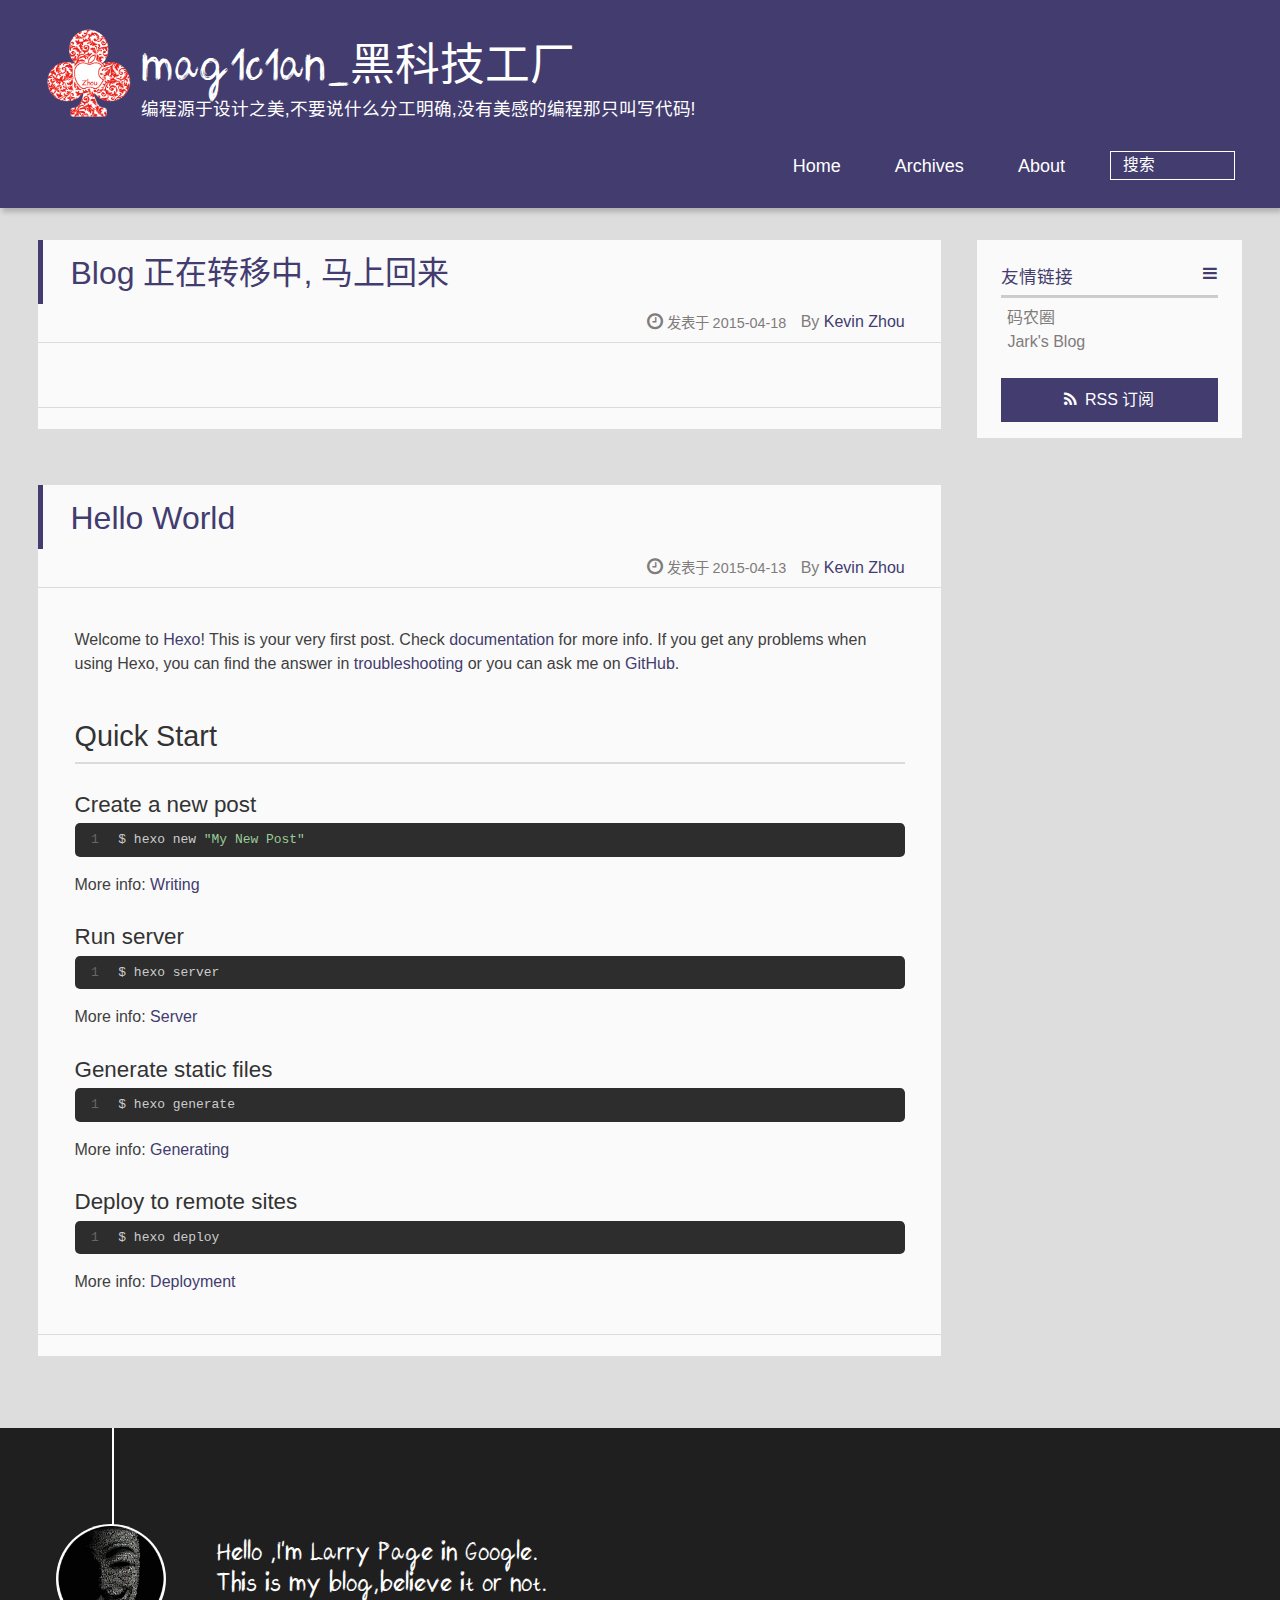
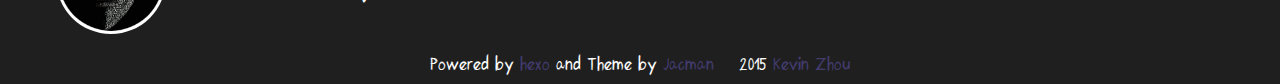
<file: index.html>
<!DOCTYPE HTML>
<html lang="zh-CN">
<head>
  <meta charset="UTF-8">
  
    <title>mag1c1an_黑科技工厂</title>
    <meta name="viewport" content="width=device-width, initial-scale=1,user-scalable=no">
    
    <meta name="author" content="Kevin Zhou">
    

    
    <meta name="description">
<meta property="og:type" content="website">
<meta property="og:title" content="mag1c1an_黑科技工厂">
<meta property="og:url" content="http://yoursite.com/index.html">
<meta property="og:site_name" content="mag1c1an_黑科技工厂">
<meta property="og:description">
<meta name="twitter:card" content="summary">
<meta name="twitter:title" content="mag1c1an_黑科技工厂">
<meta name="twitter:description">

    
    <link rel="alternative" href="/atom.xml" title="mag1c1an_黑科技工厂" type="application/atom+xml">
    
    
    <link rel="icon" href="/img/favicon.ico">
    
    
    <link rel="apple-touch-icon" href="/img/jacman.jpg">
    <link rel="apple-touch-icon-precomposed" href="/img/jacman.jpg">
    
    <link rel="stylesheet" href="/css/style.css" type="text/css">
</head>

  <body>
    <header>
      
<div>
		
			<div id="imglogo">
				<a href="/"><img src="/img/logo.png" alt="mag1c1an_黑科技工厂" title="mag1c1an_黑科技工厂"/></a>
			</div>
			
			<div id="textlogo">
				<h1 class="site-name"><a href="/" title="mag1c1an_黑科技工厂">mag1c1an_黑科技工厂</a></h1>
				<h2 class="blog-motto">编程源于设计之美,不要说什么分工明确,没有美感的编程那只叫写代码!</h2>
			</div>
			<div class="navbar"><a class="navbutton navmobile" href="#" title="菜单">
			</a></div>
			<nav class="animated">
				<ul>
					<ul>
					 
						<li><a href="/">Home</a></li>
					
						<li><a href="/archives">Archives</a></li>
					
						<li><a href="/about">About</a></li>
					
					<li>
 					
					<form class="search" action="//google.com/search" method="get" accept-charset="utf-8">
						<label>Search</label>
						<input type="search" id="search" name="q" autocomplete="off" maxlength="20" placeholder="搜索" />
						<input type="hidden" name="q" value="site:yoursite.com">
					</form>
					
					</li>
				</ul>
			</nav>			
</div>
    </header>
    <div id="container">
      <div id="main">

   
    
    <article class="post-expand post" itemprop="articleBody"> 
        <header class="article-info clearfix">
  <h1 itemprop="name">
    
      <a href="/2015/04/18/1th/" title="Blog 正在转移中, 马上回来" itemprop="url">Blog 正在转移中, 马上回来</a>
  </h1>
  <p class="article-author">By
       
		<a href="/about" title="Kevin Zhou" target="_blank" itemprop="author">Kevin Zhou</a>
		
  <p class="article-time">
    <time datetime="2015-04-18T11:56:06.000Z" itemprop="datePublished"> 发表于 2015-04-18</time>
    
  </p>
</header>
    <div class="article-content">
        
        
        
        
        <p class="article-more-link">
          
       </p>
    </div>
    <footer class="article-footer clearfix">
<div class="article-catetags">


</div>




<div class="comments-count">
	
</div>

</footer>


    </article>






   
    
    <article class="post-expand post" itemprop="articleBody"> 
        <header class="article-info clearfix">
  <h1 itemprop="name">
    
      <a href="/2015/04/13/hello-world/" title="Hello World" itemprop="url">Hello World</a>
  </h1>
  <p class="article-author">By
       
		<a href="/about" title="Kevin Zhou" target="_blank" itemprop="author">Kevin Zhou</a>
		
  <p class="article-time">
    <time datetime="2015-04-13T04:40:16.000Z" itemprop="datePublished"> 发表于 2015-04-13</time>
    
  </p>
</header>
    <div class="article-content">
        
        <p>Welcome to <a href="http://hexo.io/" target="_blank" rel="external">Hexo</a>! This is your very first post. Check <a href="http://hexo.io/docs/" target="_blank" rel="external">documentation</a> for more info. If you get any problems when using Hexo, you can find the answer in <a href="http://hexo.io/docs/troubleshooting.html" target="_blank" rel="external">troubleshooting</a> or you can ask me on <a href="https://github.com/hexojs/hexo/issues" target="_blank" rel="external">GitHub</a>.</p>
<h2 id="Quick_Start">Quick Start</h2><h3 id="Create_a_new_post">Create a new post</h3><figure class="highlight bash"><table><tr><td class="gutter"><pre><span class="line">1</span><br></pre></td><td class="code"><pre><span class="line">$ hexo new <span class="string">"My New Post"</span></span><br></pre></td></tr></table></figure>
<p>More info: <a href="http://hexo.io/docs/writing.html" target="_blank" rel="external">Writing</a></p>
<h3 id="Run_server">Run server</h3><figure class="highlight bash"><table><tr><td class="gutter"><pre><span class="line">1</span><br></pre></td><td class="code"><pre><span class="line">$ hexo server</span><br></pre></td></tr></table></figure>
<p>More info: <a href="http://hexo.io/docs/server.html" target="_blank" rel="external">Server</a></p>
<h3 id="Generate_static_files">Generate static files</h3><figure class="highlight bash"><table><tr><td class="gutter"><pre><span class="line">1</span><br></pre></td><td class="code"><pre><span class="line">$ hexo generate</span><br></pre></td></tr></table></figure>
<p>More info: <a href="http://hexo.io/docs/generating.html" target="_blank" rel="external">Generating</a></p>
<h3 id="Deploy_to_remote_sites">Deploy to remote sites</h3><figure class="highlight bash"><table><tr><td class="gutter"><pre><span class="line">1</span><br></pre></td><td class="code"><pre><span class="line">$ hexo deploy</span><br></pre></td></tr></table></figure>
<p>More info: <a href="http://hexo.io/docs/deployment.html" target="_blank" rel="external">Deployment</a></p>

        
        
        <p class="article-more-link">
          
       </p>
    </div>
    <footer class="article-footer clearfix">
<div class="article-catetags">


</div>




<div class="comments-count">
	
</div>

</footer>


    </article>







</div>
      <div class="openaside"><a class="navbutton" href="#" title="显示侧边栏"></a></div>

<div id="asidepart">
<div class="closeaside"><a class="closebutton" href="#" title="隐藏侧边栏"></a></div>
<aside class="clearfix">

  

  

  <div class="linkslist">
  <p class="asidetitle">友情链接</p>
    <ul>
        
          <li>
            
            	<a href="https://coderq.com" target="_blank" title="一个面向程序员交流分享的新一代社区">码农圈</a>
            
          </li>
        
          <li>
            
            	<a href="http://wuchong.me" target="_blank" title="Jark&#39;s Blog">Jark&#39;s Blog</a>
            
          </li>
        
    </ul>
</div>

  


  <div class="rsspart">
	<a href="/atom.xml" target="_blank" title="rss">RSS 订阅</a>
</div>

</aside>
</div>
    </div>
    <footer><div id="footer" >
	
	<div class="line">
		<span></span>
		<div class="author"></div>
	</div>
	
	
	<section class="info">
		<p> Hello ,I&#39;m Larry Page in Google. <br/>
			This is my blog,believe it or not.</p>
	</section>
	 
	<div class="social-font" class="clearfix">
		
		
		
		
		
		
		
		
		
		
	</div>
			
		

		<p class="copyright">
		Powered by <a href="http://hexo.io" target="_blank" title="hexo">hexo</a> and Theme by <a href="https://github.com/wuchong/jacman" target="_blank" title="Jacman">Jacman</a> © 2015 
		
		<a href="/about" target="_blank" title="Kevin Zhou">Kevin Zhou</a>
		
		
		</p>
</div>
</footer>
    <script src="/js/jquery-2.0.3.min.js"></script>
<script src="/js/jquery.imagesloaded.min.js"></script>
<script src="/js/gallery.js"></script>

<script type="text/javascript">
$(document).ready(function(){ 
  $('.navbar').click(function(){
    $('header nav').toggleClass('shownav');
  });
  var myWidth = 0;
  function getSize(){
    if( typeof( window.innerWidth ) == 'number' ) {
      myWidth = window.innerWidth;
    } else if( document.documentElement && document.documentElement.clientWidth) {
      myWidth = document.documentElement.clientWidth;
    };
  };
  var m = $('#main'),
      a = $('#asidepart'),
      c = $('.closeaside'),
      o = $('.openaside');
  c.click(function(){
    a.addClass('fadeOut').css('display', 'none');
    o.css('display', 'block').addClass('fadeIn');
    m.addClass('moveMain');
  });
  o.click(function(){
    o.css('display', 'none').removeClass('beforeFadeIn');
    a.css('display', 'block').removeClass('fadeOut').addClass('fadeIn');      
    m.removeClass('moveMain');
  });
  $(window).scroll(function(){
    o.css("top",Math.max(80,260-$(this).scrollTop()));
  });
  
  $(window).resize(function(){
    getSize(); 
    if (myWidth >= 1024) {
      $('header nav').removeClass('shownav');
    }else{
      m.removeClass('moveMain');
      a.css('display', 'block').removeClass('fadeOut');
      o.css('display', 'none');
        
    }
  });
});
</script>










<link rel="stylesheet" href="/fancybox/jquery.fancybox.css" media="screen" type="text/css">
<script src="/fancybox/jquery.fancybox.pack.js"></script>
<script type="text/javascript">
$(document).ready(function(){ 
  $('.article-content').each(function(i){
    $(this).find('img').each(function(){
      if ($(this).parent().hasClass('fancybox')) return;
      var alt = this.alt;
      if (alt) $(this).after('<span class="caption">' + alt + '</span>');
      $(this).wrap('<a href="' + this.src + '" title="' + alt + '" class="fancybox"></a>');
    });
    $(this).find('.fancybox').each(function(){
      $(this).attr('rel', 'article' + i);
    });
  });
  if($.fancybox){
    $('.fancybox').fancybox();
  }
}); 
</script>



<!-- Analytics Begin -->





<!-- Analytics End -->

<!-- Totop Begin -->

	<div id="totop">
	<a title="返回顶部"><img src="/img/scrollup.png"/></a>
	</div>
	<script src="/js/totop.js"></script>

<!-- Totop End -->

<!-- MathJax Begin -->
<!-- mathjax config similar to math.stackexchange -->


<!-- MathJax End -->

<!-- Tiny_search Begin -->

<!-- Tiny_search End -->

  </body>
 </html>
</file>
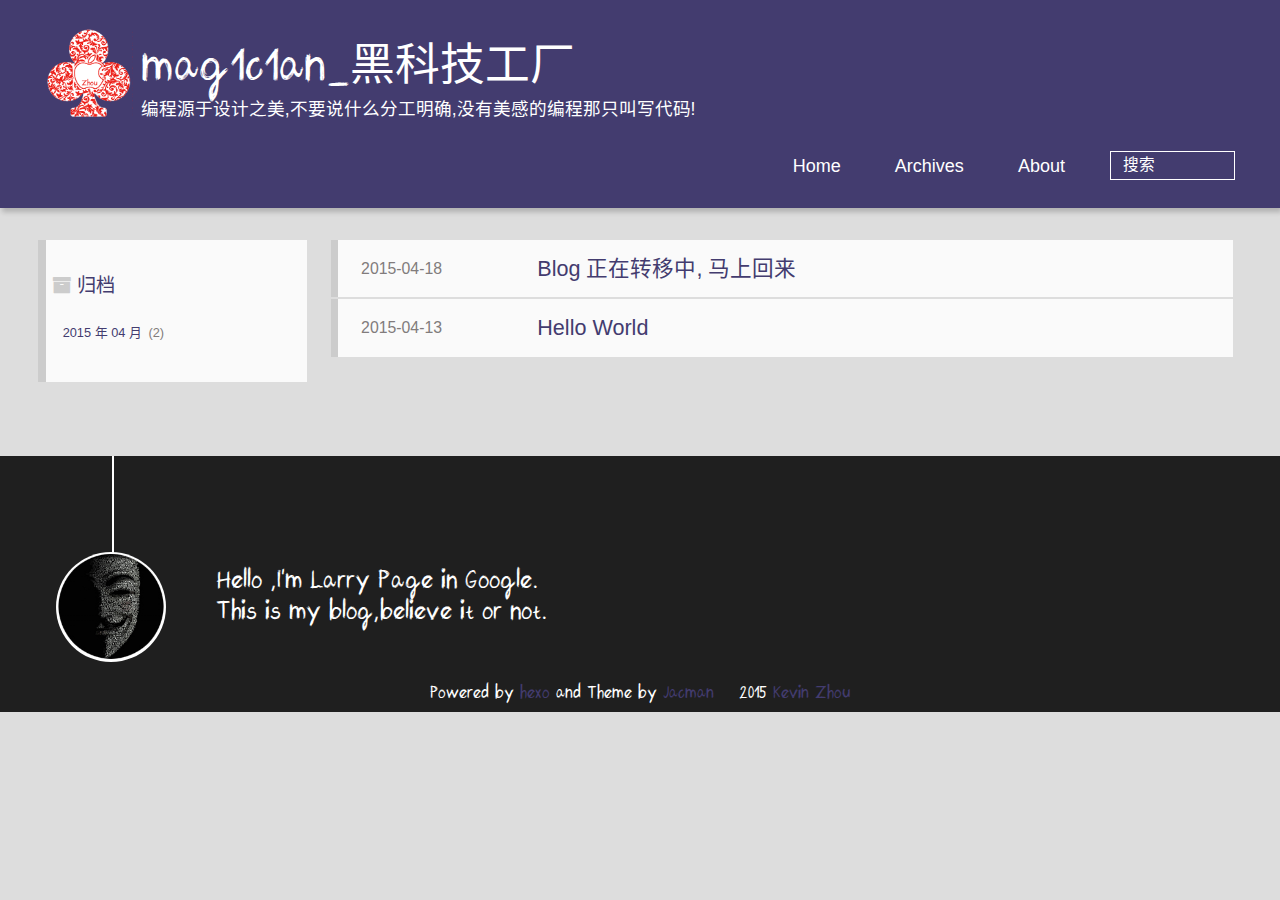
<file: archives/index.html>
<!DOCTYPE HTML>
<html lang="zh-CN">
<head>
  <meta charset="UTF-8">
  
    <title>归档 | mag1c1an_黑科技工厂</title>
    <meta name="viewport" content="width=device-width, initial-scale=1,user-scalable=no">
    
    <meta name="author" content="Kevin Zhou">
    

    
    <meta name="description">
<meta property="og:type" content="website">
<meta property="og:title" content="mag1c1an_黑科技工厂">
<meta property="og:url" content="http://yoursite.com/archives/index.html">
<meta property="og:site_name" content="mag1c1an_黑科技工厂">
<meta property="og:description">
<meta name="twitter:card" content="summary">
<meta name="twitter:title" content="mag1c1an_黑科技工厂">
<meta name="twitter:description">

    
    <link rel="alternative" href="/atom.xml" title="mag1c1an_黑科技工厂" type="application/atom+xml">
    
    
    <link rel="icon" href="/img/favicon.ico">
    
    
    <link rel="apple-touch-icon" href="/img/jacman.jpg">
    <link rel="apple-touch-icon-precomposed" href="/img/jacman.jpg">
    
    <link rel="stylesheet" href="/css/style.css" type="text/css">
</head>

    <body>
      <header>
        
<div>
		
			<div id="imglogo">
				<a href="/"><img src="/img/logo.png" alt="mag1c1an_黑科技工厂" title="mag1c1an_黑科技工厂"/></a>
			</div>
			
			<div id="textlogo">
				<h1 class="site-name"><a href="/" title="mag1c1an_黑科技工厂">mag1c1an_黑科技工厂</a></h1>
				<h2 class="blog-motto">编程源于设计之美,不要说什么分工明确,没有美感的编程那只叫写代码!</h2>
			</div>
			<div class="navbar"><a class="navbutton navmobile" href="#" title="菜单">
			</a></div>
			<nav class="animated">
				<ul>
					<ul>
					 
						<li><a href="/">Home</a></li>
					
						<li><a href="/archives">Archives</a></li>
					
						<li><a href="/about">About</a></li>
					
					<li>
 					
					<form class="search" action="//google.com/search" method="get" accept-charset="utf-8">
						<label>Search</label>
						<input type="search" id="search" name="q" autocomplete="off" maxlength="20" placeholder="搜索" />
						<input type="hidden" name="q" value="site:yoursite.com">
					</form>
					
					</li>
				</ul>
			</nav>			
</div>
      </header>
      <div id="container">
        

<div class="archive-title" >
  <h2 class="archive-icon">归档</h2>
  
  <div class="archiveslist archive-float clearfix">
   <ul class="archive-list"><li class="archive-list-item"><a class="archive-list-link" href="/archives/2015/04/">2015 年 04 月</a><span class="archive-list-count">2</span></li></ul>
 </div>
  
</div>
<div id="main" class="archive-part clearfix">
  <div id="archive-page">

  <section class="post" itemscope itemprop="blogPost">
  
    <a href="/2015/04/18/1th/" title="Blog 正在转移中, 马上回来" itemprop="url">
  

    <time datetime="2015-04-18T11:56:06.000Z" itemprop="datePublished">2015-04-18</time>


    <h1 itemprop="name">Blog 正在转移中, 马上回来</h1>

  </a>
</section>

  <section class="post" itemscope itemprop="blogPost">
  
    <a href="/2015/04/13/hello-world/" title="Hello World" itemprop="url">
  

    <time datetime="2015-04-13T04:40:16.000Z" itemprop="datePublished">2015-04-13</time>


    <h1 itemprop="name">Hello World</h1>

  </a>
</section>


  </div>
</div>

      </div>
      <footer><div id="footer" >
	
	<div class="line">
		<span></span>
		<div class="author"></div>
	</div>
	
	
	<section class="info">
		<p> Hello ,I&#39;m Larry Page in Google. <br/>
			This is my blog,believe it or not.</p>
	</section>
	 
	<div class="social-font" class="clearfix">
		
		
		
		
		
		
		
		
		
		
	</div>
			
		

		<p class="copyright">
		Powered by <a href="http://hexo.io" target="_blank" title="hexo">hexo</a> and Theme by <a href="https://github.com/wuchong/jacman" target="_blank" title="Jacman">Jacman</a> © 2015 
		
		<a href="/about" target="_blank" title="Kevin Zhou">Kevin Zhou</a>
		
		
		</p>
</div>
</footer>
      <script src="/js/jquery-2.0.3.min.js"></script>
<script src="/js/jquery.imagesloaded.min.js"></script>
<script src="/js/gallery.js"></script>

<script type="text/javascript">
$(document).ready(function(){ 
  $('.navbar').click(function(){
    $('header nav').toggleClass('shownav');
  });
  var myWidth = 0;
  function getSize(){
    if( typeof( window.innerWidth ) == 'number' ) {
      myWidth = window.innerWidth;
    } else if( document.documentElement && document.documentElement.clientWidth) {
      myWidth = document.documentElement.clientWidth;
    };
  };
  var m = $('#main'),
      a = $('#asidepart'),
      c = $('.closeaside'),
      o = $('.openaside');
  c.click(function(){
    a.addClass('fadeOut').css('display', 'none');
    o.css('display', 'block').addClass('fadeIn');
    m.addClass('moveMain');
  });
  o.click(function(){
    o.css('display', 'none').removeClass('beforeFadeIn');
    a.css('display', 'block').removeClass('fadeOut').addClass('fadeIn');      
    m.removeClass('moveMain');
  });
  $(window).scroll(function(){
    o.css("top",Math.max(80,260-$(this).scrollTop()));
  });
  
  $(window).resize(function(){
    getSize(); 
    if (myWidth >= 1024) {
      $('header nav').removeClass('shownav');
    }else{
      m.removeClass('moveMain');
      a.css('display', 'block').removeClass('fadeOut');
      o.css('display', 'none');
        
    }
  });
});
</script>










<link rel="stylesheet" href="/fancybox/jquery.fancybox.css" media="screen" type="text/css">
<script src="/fancybox/jquery.fancybox.pack.js"></script>
<script type="text/javascript">
$(document).ready(function(){ 
  $('.article-content').each(function(i){
    $(this).find('img').each(function(){
      if ($(this).parent().hasClass('fancybox')) return;
      var alt = this.alt;
      if (alt) $(this).after('<span class="caption">' + alt + '</span>');
      $(this).wrap('<a href="' + this.src + '" title="' + alt + '" class="fancybox"></a>');
    });
    $(this).find('.fancybox').each(function(){
      $(this).attr('rel', 'article' + i);
    });
  });
  if($.fancybox){
    $('.fancybox').fancybox();
  }
}); 
</script>



<!-- Analytics Begin -->





<!-- Analytics End -->

<!-- Totop Begin -->

	<div id="totop">
	<a title="返回顶部"><img src="/img/scrollup.png"/></a>
	</div>
	<script src="/js/totop.js"></script>

<!-- Totop End -->

<!-- MathJax Begin -->
<!-- mathjax config similar to math.stackexchange -->


<!-- MathJax End -->

<!-- Tiny_search Begin -->

<!-- Tiny_search End -->

    </body>
   </html>
</file>
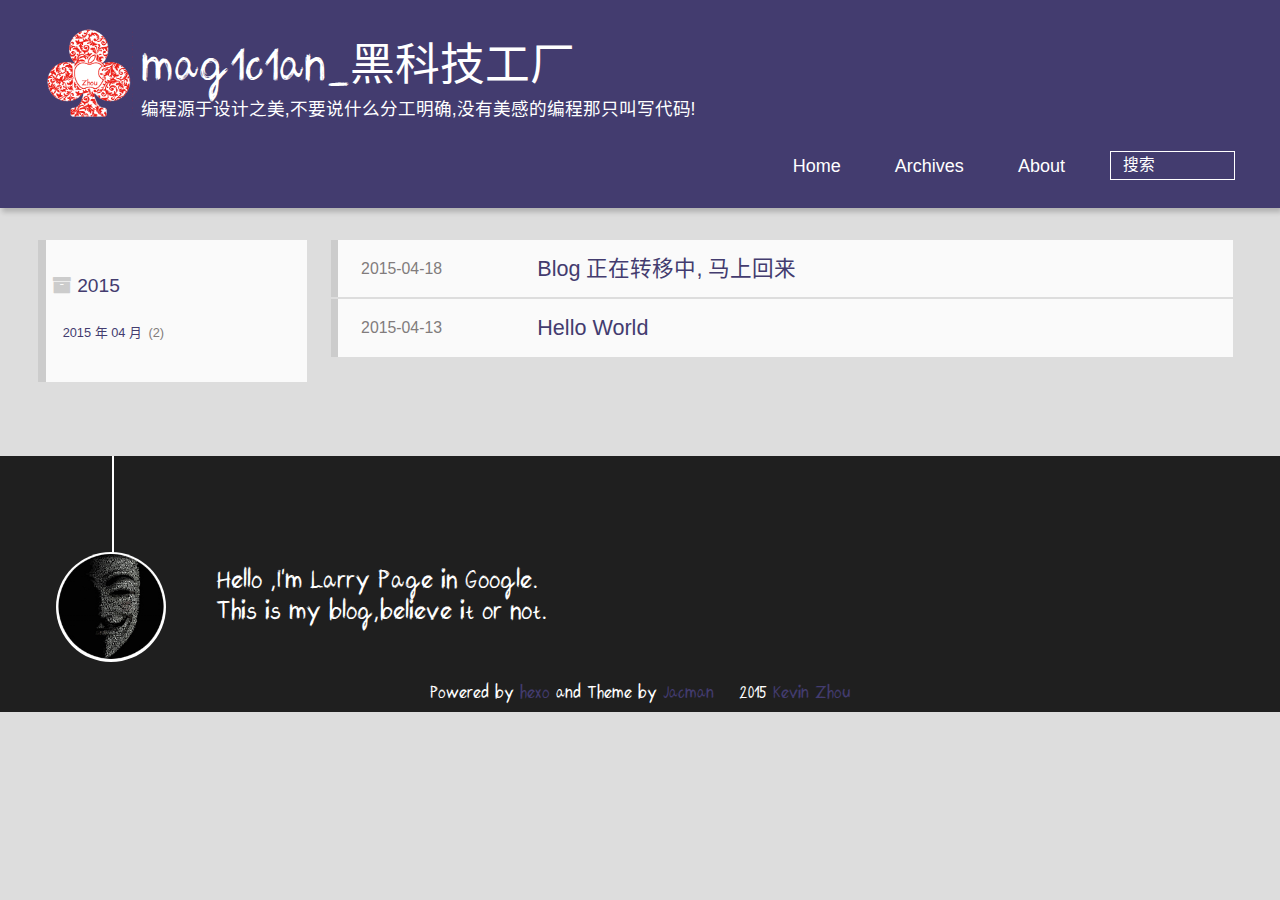
<file: archives/2015/index.html>
<!DOCTYPE HTML>
<html lang="zh-CN">
<head>
  <meta charset="UTF-8">
  
    <title>归档: 2015 | mag1c1an_黑科技工厂</title>
    <meta name="viewport" content="width=device-width, initial-scale=1,user-scalable=no">
    
    <meta name="author" content="Kevin Zhou">
    

    
    <meta name="description">
<meta property="og:type" content="website">
<meta property="og:title" content="mag1c1an_黑科技工厂">
<meta property="og:url" content="http://yoursite.com/archives/2015/index.html">
<meta property="og:site_name" content="mag1c1an_黑科技工厂">
<meta property="og:description">
<meta name="twitter:card" content="summary">
<meta name="twitter:title" content="mag1c1an_黑科技工厂">
<meta name="twitter:description">

    
    <link rel="alternative" href="/atom.xml" title="mag1c1an_黑科技工厂" type="application/atom+xml">
    
    
    <link rel="icon" href="/img/favicon.ico">
    
    
    <link rel="apple-touch-icon" href="/img/jacman.jpg">
    <link rel="apple-touch-icon-precomposed" href="/img/jacman.jpg">
    
    <link rel="stylesheet" href="/css/style.css" type="text/css">
</head>

    <body>
      <header>
        
<div>
		
			<div id="imglogo">
				<a href="/"><img src="/img/logo.png" alt="mag1c1an_黑科技工厂" title="mag1c1an_黑科技工厂"/></a>
			</div>
			
			<div id="textlogo">
				<h1 class="site-name"><a href="/" title="mag1c1an_黑科技工厂">mag1c1an_黑科技工厂</a></h1>
				<h2 class="blog-motto">编程源于设计之美,不要说什么分工明确,没有美感的编程那只叫写代码!</h2>
			</div>
			<div class="navbar"><a class="navbutton navmobile" href="#" title="菜单">
			</a></div>
			<nav class="animated">
				<ul>
					<ul>
					 
						<li><a href="/">Home</a></li>
					
						<li><a href="/archives">Archives</a></li>
					
						<li><a href="/about">About</a></li>
					
					<li>
 					
					<form class="search" action="//google.com/search" method="get" accept-charset="utf-8">
						<label>Search</label>
						<input type="search" id="search" name="q" autocomplete="off" maxlength="20" placeholder="搜索" />
						<input type="hidden" name="q" value="site:yoursite.com">
					</form>
					
					</li>
				</ul>
			</nav>			
</div>
      </header>
      <div id="container">
        

<div class="archive-title" >
  <h2 class="archive-icon">2015</h2>
  
  <div class="archiveslist archive-float clearfix">
   <ul class="archive-list"><li class="archive-list-item"><a class="archive-list-link" href="/archives/2015/04/">2015 年 04 月</a><span class="archive-list-count">2</span></li></ul>
 </div>
  
</div>
<div id="main" class="archive-part clearfix">
  <div id="archive-page">

  <section class="post" itemscope itemprop="blogPost">
  
    <a href="/2015/04/18/1th/" title="Blog 正在转移中, 马上回来" itemprop="url">
  

    <time datetime="2015-04-18T11:56:06.000Z" itemprop="datePublished">2015-04-18</time>


    <h1 itemprop="name">Blog 正在转移中, 马上回来</h1>

  </a>
</section>

  <section class="post" itemscope itemprop="blogPost">
  
    <a href="/2015/04/13/hello-world/" title="Hello World" itemprop="url">
  

    <time datetime="2015-04-13T04:40:16.000Z" itemprop="datePublished">2015-04-13</time>


    <h1 itemprop="name">Hello World</h1>

  </a>
</section>


  </div>
</div>

      </div>
      <footer><div id="footer" >
	
	<div class="line">
		<span></span>
		<div class="author"></div>
	</div>
	
	
	<section class="info">
		<p> Hello ,I&#39;m Larry Page in Google. <br/>
			This is my blog,believe it or not.</p>
	</section>
	 
	<div class="social-font" class="clearfix">
		
		
		
		
		
		
		
		
		
		
	</div>
			
		

		<p class="copyright">
		Powered by <a href="http://hexo.io" target="_blank" title="hexo">hexo</a> and Theme by <a href="https://github.com/wuchong/jacman" target="_blank" title="Jacman">Jacman</a> © 2015 
		
		<a href="/about" target="_blank" title="Kevin Zhou">Kevin Zhou</a>
		
		
		</p>
</div>
</footer>
      <script src="/js/jquery-2.0.3.min.js"></script>
<script src="/js/jquery.imagesloaded.min.js"></script>
<script src="/js/gallery.js"></script>

<script type="text/javascript">
$(document).ready(function(){ 
  $('.navbar').click(function(){
    $('header nav').toggleClass('shownav');
  });
  var myWidth = 0;
  function getSize(){
    if( typeof( window.innerWidth ) == 'number' ) {
      myWidth = window.innerWidth;
    } else if( document.documentElement && document.documentElement.clientWidth) {
      myWidth = document.documentElement.clientWidth;
    };
  };
  var m = $('#main'),
      a = $('#asidepart'),
      c = $('.closeaside'),
      o = $('.openaside');
  c.click(function(){
    a.addClass('fadeOut').css('display', 'none');
    o.css('display', 'block').addClass('fadeIn');
    m.addClass('moveMain');
  });
  o.click(function(){
    o.css('display', 'none').removeClass('beforeFadeIn');
    a.css('display', 'block').removeClass('fadeOut').addClass('fadeIn');      
    m.removeClass('moveMain');
  });
  $(window).scroll(function(){
    o.css("top",Math.max(80,260-$(this).scrollTop()));
  });
  
  $(window).resize(function(){
    getSize(); 
    if (myWidth >= 1024) {
      $('header nav').removeClass('shownav');
    }else{
      m.removeClass('moveMain');
      a.css('display', 'block').removeClass('fadeOut');
      o.css('display', 'none');
        
    }
  });
});
</script>










<link rel="stylesheet" href="/fancybox/jquery.fancybox.css" media="screen" type="text/css">
<script src="/fancybox/jquery.fancybox.pack.js"></script>
<script type="text/javascript">
$(document).ready(function(){ 
  $('.article-content').each(function(i){
    $(this).find('img').each(function(){
      if ($(this).parent().hasClass('fancybox')) return;
      var alt = this.alt;
      if (alt) $(this).after('<span class="caption">' + alt + '</span>');
      $(this).wrap('<a href="' + this.src + '" title="' + alt + '" class="fancybox"></a>');
    });
    $(this).find('.fancybox').each(function(){
      $(this).attr('rel', 'article' + i);
    });
  });
  if($.fancybox){
    $('.fancybox').fancybox();
  }
}); 
</script>



<!-- Analytics Begin -->





<!-- Analytics End -->

<!-- Totop Begin -->

	<div id="totop">
	<a title="返回顶部"><img src="/img/scrollup.png"/></a>
	</div>
	<script src="/js/totop.js"></script>

<!-- Totop End -->

<!-- MathJax Begin -->
<!-- mathjax config similar to math.stackexchange -->


<!-- MathJax End -->

<!-- Tiny_search Begin -->

<!-- Tiny_search End -->

    </body>
   </html>
</file>
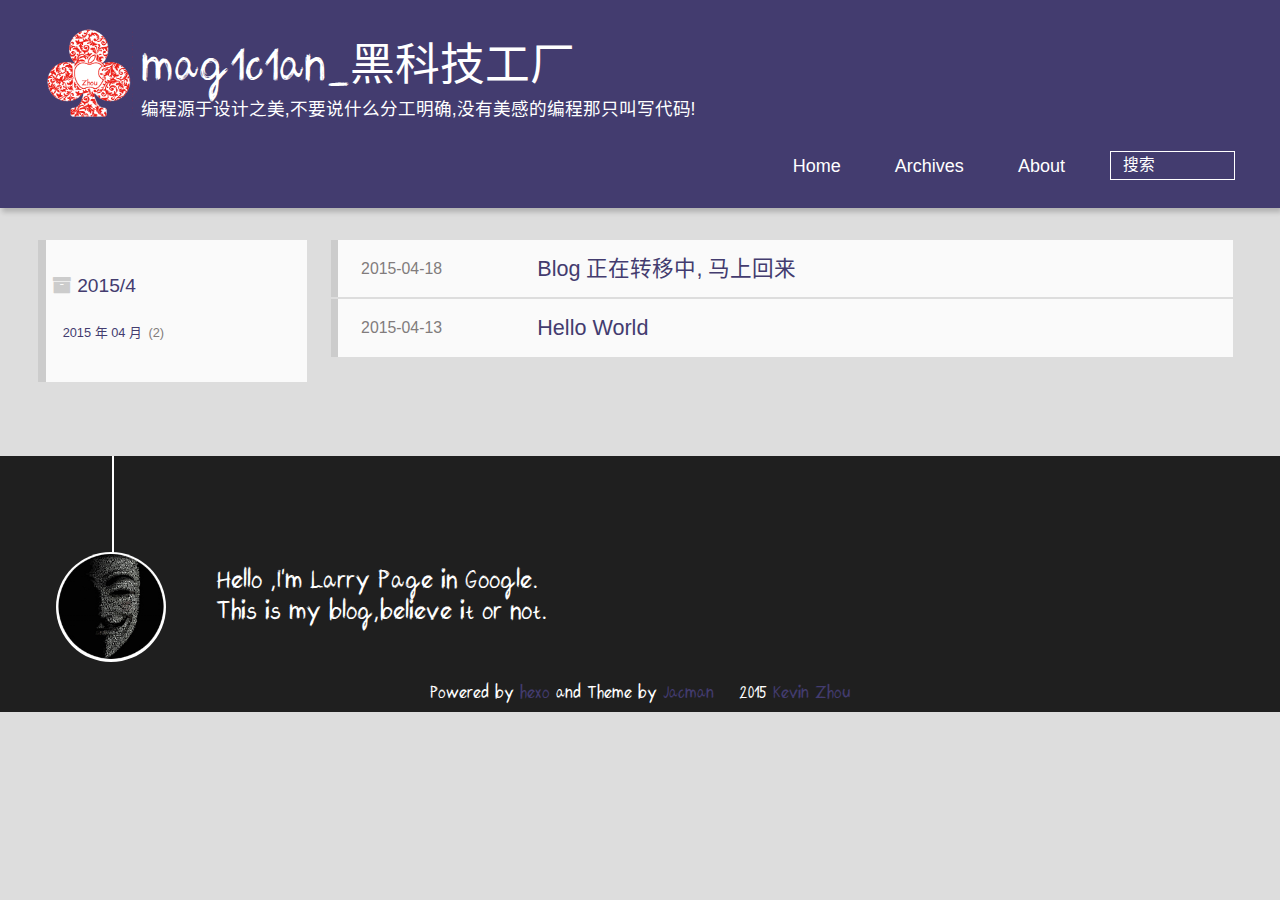
<file: archives/2015/04/index.html>
<!DOCTYPE HTML>
<html lang="zh-CN">
<head>
  <meta charset="UTF-8">
  
    <title>归档: 2015/4 | mag1c1an_黑科技工厂</title>
    <meta name="viewport" content="width=device-width, initial-scale=1,user-scalable=no">
    
    <meta name="author" content="Kevin Zhou">
    

    
    <meta name="description">
<meta property="og:type" content="website">
<meta property="og:title" content="mag1c1an_黑科技工厂">
<meta property="og:url" content="http://yoursite.com/archives/2015/04/index.html">
<meta property="og:site_name" content="mag1c1an_黑科技工厂">
<meta property="og:description">
<meta name="twitter:card" content="summary">
<meta name="twitter:title" content="mag1c1an_黑科技工厂">
<meta name="twitter:description">

    
    <link rel="alternative" href="/atom.xml" title="mag1c1an_黑科技工厂" type="application/atom+xml">
    
    
    <link rel="icon" href="/img/favicon.ico">
    
    
    <link rel="apple-touch-icon" href="/img/jacman.jpg">
    <link rel="apple-touch-icon-precomposed" href="/img/jacman.jpg">
    
    <link rel="stylesheet" href="/css/style.css" type="text/css">
</head>

    <body>
      <header>
        
<div>
		
			<div id="imglogo">
				<a href="/"><img src="/img/logo.png" alt="mag1c1an_黑科技工厂" title="mag1c1an_黑科技工厂"/></a>
			</div>
			
			<div id="textlogo">
				<h1 class="site-name"><a href="/" title="mag1c1an_黑科技工厂">mag1c1an_黑科技工厂</a></h1>
				<h2 class="blog-motto">编程源于设计之美,不要说什么分工明确,没有美感的编程那只叫写代码!</h2>
			</div>
			<div class="navbar"><a class="navbutton navmobile" href="#" title="菜单">
			</a></div>
			<nav class="animated">
				<ul>
					<ul>
					 
						<li><a href="/">Home</a></li>
					
						<li><a href="/archives">Archives</a></li>
					
						<li><a href="/about">About</a></li>
					
					<li>
 					
					<form class="search" action="//google.com/search" method="get" accept-charset="utf-8">
						<label>Search</label>
						<input type="search" id="search" name="q" autocomplete="off" maxlength="20" placeholder="搜索" />
						<input type="hidden" name="q" value="site:yoursite.com">
					</form>
					
					</li>
				</ul>
			</nav>			
</div>
      </header>
      <div id="container">
        

<div class="archive-title" >
  <h2 class="archive-icon">2015/4</h2>
  
  <div class="archiveslist archive-float clearfix">
   <ul class="archive-list"><li class="archive-list-item"><a class="archive-list-link" href="/archives/2015/04/">2015 年 04 月</a><span class="archive-list-count">2</span></li></ul>
 </div>
  
</div>
<div id="main" class="archive-part clearfix">
  <div id="archive-page">

  <section class="post" itemscope itemprop="blogPost">
  
    <a href="/2015/04/18/1th/" title="Blog 正在转移中, 马上回来" itemprop="url">
  

    <time datetime="2015-04-18T11:56:06.000Z" itemprop="datePublished">2015-04-18</time>


    <h1 itemprop="name">Blog 正在转移中, 马上回来</h1>

  </a>
</section>

  <section class="post" itemscope itemprop="blogPost">
  
    <a href="/2015/04/13/hello-world/" title="Hello World" itemprop="url">
  

    <time datetime="2015-04-13T04:40:16.000Z" itemprop="datePublished">2015-04-13</time>


    <h1 itemprop="name">Hello World</h1>

  </a>
</section>


  </div>
</div>

      </div>
      <footer><div id="footer" >
	
	<div class="line">
		<span></span>
		<div class="author"></div>
	</div>
	
	
	<section class="info">
		<p> Hello ,I&#39;m Larry Page in Google. <br/>
			This is my blog,believe it or not.</p>
	</section>
	 
	<div class="social-font" class="clearfix">
		
		
		
		
		
		
		
		
		
		
	</div>
			
		

		<p class="copyright">
		Powered by <a href="http://hexo.io" target="_blank" title="hexo">hexo</a> and Theme by <a href="https://github.com/wuchong/jacman" target="_blank" title="Jacman">Jacman</a> © 2015 
		
		<a href="/about" target="_blank" title="Kevin Zhou">Kevin Zhou</a>
		
		
		</p>
</div>
</footer>
      <script src="/js/jquery-2.0.3.min.js"></script>
<script src="/js/jquery.imagesloaded.min.js"></script>
<script src="/js/gallery.js"></script>

<script type="text/javascript">
$(document).ready(function(){ 
  $('.navbar').click(function(){
    $('header nav').toggleClass('shownav');
  });
  var myWidth = 0;
  function getSize(){
    if( typeof( window.innerWidth ) == 'number' ) {
      myWidth = window.innerWidth;
    } else if( document.documentElement && document.documentElement.clientWidth) {
      myWidth = document.documentElement.clientWidth;
    };
  };
  var m = $('#main'),
      a = $('#asidepart'),
      c = $('.closeaside'),
      o = $('.openaside');
  c.click(function(){
    a.addClass('fadeOut').css('display', 'none');
    o.css('display', 'block').addClass('fadeIn');
    m.addClass('moveMain');
  });
  o.click(function(){
    o.css('display', 'none').removeClass('beforeFadeIn');
    a.css('display', 'block').removeClass('fadeOut').addClass('fadeIn');      
    m.removeClass('moveMain');
  });
  $(window).scroll(function(){
    o.css("top",Math.max(80,260-$(this).scrollTop()));
  });
  
  $(window).resize(function(){
    getSize(); 
    if (myWidth >= 1024) {
      $('header nav').removeClass('shownav');
    }else{
      m.removeClass('moveMain');
      a.css('display', 'block').removeClass('fadeOut');
      o.css('display', 'none');
        
    }
  });
});
</script>










<link rel="stylesheet" href="/fancybox/jquery.fancybox.css" media="screen" type="text/css">
<script src="/fancybox/jquery.fancybox.pack.js"></script>
<script type="text/javascript">
$(document).ready(function(){ 
  $('.article-content').each(function(i){
    $(this).find('img').each(function(){
      if ($(this).parent().hasClass('fancybox')) return;
      var alt = this.alt;
      if (alt) $(this).after('<span class="caption">' + alt + '</span>');
      $(this).wrap('<a href="' + this.src + '" title="' + alt + '" class="fancybox"></a>');
    });
    $(this).find('.fancybox').each(function(){
      $(this).attr('rel', 'article' + i);
    });
  });
  if($.fancybox){
    $('.fancybox').fancybox();
  }
}); 
</script>



<!-- Analytics Begin -->





<!-- Analytics End -->

<!-- Totop Begin -->

	<div id="totop">
	<a title="返回顶部"><img src="/img/scrollup.png"/></a>
	</div>
	<script src="/js/totop.js"></script>

<!-- Totop End -->

<!-- MathJax Begin -->
<!-- mathjax config similar to math.stackexchange -->


<!-- MathJax End -->

<!-- Tiny_search Begin -->

<!-- Tiny_search End -->

    </body>
   </html>
</file>
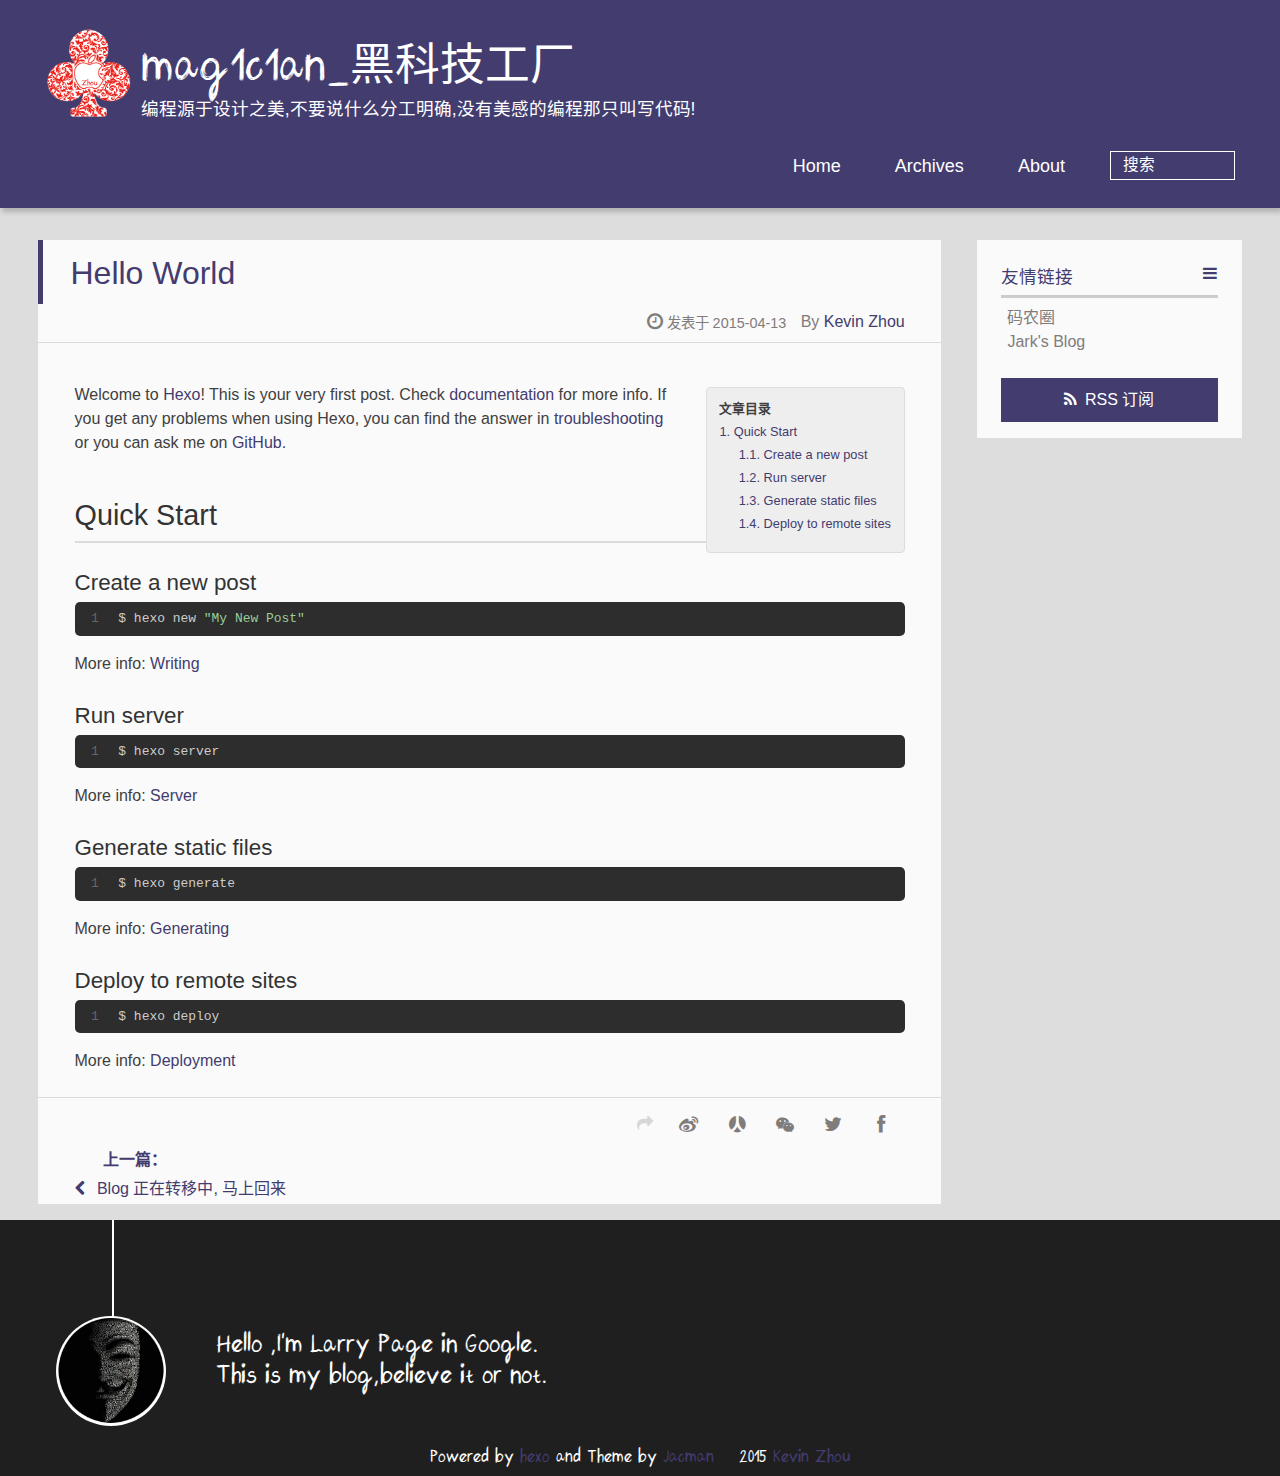
<file: 2015/04/13/hello-world/index.html>
<!DOCTYPE HTML>
<html lang="zh-CN">
<head>
  <meta charset="UTF-8">
  
    <title>Hello World | mag1c1an_黑科技工厂</title>
    <meta name="viewport" content="width=device-width, initial-scale=1,user-scalable=no">
    
    <meta name="author" content="Kevin Zhou">
    

    
    <meta name="description" content="Welcome to Hexo! This is your very first post. Check documentation for more info. If you get any problems when using Hexo, you can find the answer in troubleshooting or you can ask me on GitHub.
Quick">
<meta property="og:type" content="article">
<meta property="og:title" content="Hello World">
<meta property="og:url" content="http://yoursite.com/2015/04/13/hello-world/index.html">
<meta property="og:site_name" content="mag1c1an_黑科技工厂">
<meta property="og:description" content="Welcome to Hexo! This is your very first post. Check documentation for more info. If you get any problems when using Hexo, you can find the answer in troubleshooting or you can ask me on GitHub.
Quick">
<meta name="twitter:card" content="summary">
<meta name="twitter:title" content="Hello World">
<meta name="twitter:description" content="Welcome to Hexo! This is your very first post. Check documentation for more info. If you get any problems when using Hexo, you can find the answer in troubleshooting or you can ask me on GitHub.
Quick">

    
    <link rel="alternative" href="/atom.xml" title="mag1c1an_黑科技工厂" type="application/atom+xml">
    
    
    <link rel="icon" href="/img/favicon.ico">
    
    
    <link rel="apple-touch-icon" href="/img/jacman.jpg">
    <link rel="apple-touch-icon-precomposed" href="/img/jacman.jpg">
    
    <link rel="stylesheet" href="/css/style.css" type="text/css">
</head>

  <body>
    <header>
      
<div>
		
			<div id="imglogo">
				<a href="/"><img src="/img/logo.png" alt="mag1c1an_黑科技工厂" title="mag1c1an_黑科技工厂"/></a>
			</div>
			
			<div id="textlogo">
				<h1 class="site-name"><a href="/" title="mag1c1an_黑科技工厂">mag1c1an_黑科技工厂</a></h1>
				<h2 class="blog-motto">编程源于设计之美,不要说什么分工明确,没有美感的编程那只叫写代码!</h2>
			</div>
			<div class="navbar"><a class="navbutton navmobile" href="#" title="菜单">
			</a></div>
			<nav class="animated">
				<ul>
					<ul>
					 
						<li><a href="/">Home</a></li>
					
						<li><a href="/archives">Archives</a></li>
					
						<li><a href="/about">About</a></li>
					
					<li>
 					
					<form class="search" action="//google.com/search" method="get" accept-charset="utf-8">
						<label>Search</label>
						<input type="search" id="search" name="q" autocomplete="off" maxlength="20" placeholder="搜索" />
						<input type="hidden" name="q" value="site:yoursite.com">
					</form>
					
					</li>
				</ul>
			</nav>			
</div>
    </header>
    <div id="container">
      <div id="main" class="post" itemscope itemprop="blogPost">
  
	<article itemprop="articleBody"> 
		<header class="article-info clearfix">
  <h1 itemprop="name">
    
      <a href="/2015/04/13/hello-world/" title="Hello World" itemprop="url">Hello World</a>
  </h1>
  <p class="article-author">By
       
		<a href="/about" title="Kevin Zhou" target="_blank" itemprop="author">Kevin Zhou</a>
		
  <p class="article-time">
    <time datetime="2015-04-13T04:40:16.000Z" itemprop="datePublished"> 发表于 2015-04-13</time>
    
  </p>
</header>
	<div class="article-content">
		
		<div id="toc" class="toc-article">
			<strong class="toc-title">文章目录</strong>
		
			<ol class="toc"><li class="toc-item toc-level-2"><a class="toc-link" href="#Quick_Start"><span class="toc-number">1.</span> <span class="toc-text">Quick Start</span></a><ol class="toc-child"><li class="toc-item toc-level-3"><a class="toc-link" href="#Create_a_new_post"><span class="toc-number">1.1.</span> <span class="toc-text">Create a new post</span></a></li><li class="toc-item toc-level-3"><a class="toc-link" href="#Run_server"><span class="toc-number">1.2.</span> <span class="toc-text">Run server</span></a></li><li class="toc-item toc-level-3"><a class="toc-link" href="#Generate_static_files"><span class="toc-number">1.3.</span> <span class="toc-text">Generate static files</span></a></li><li class="toc-item toc-level-3"><a class="toc-link" href="#Deploy_to_remote_sites"><span class="toc-number">1.4.</span> <span class="toc-text">Deploy to remote sites</span></a></li></ol></li></ol>
		
		</div>
		
		<p>Welcome to <a href="http://hexo.io/" target="_blank" rel="external">Hexo</a>! This is your very first post. Check <a href="http://hexo.io/docs/" target="_blank" rel="external">documentation</a> for more info. If you get any problems when using Hexo, you can find the answer in <a href="http://hexo.io/docs/troubleshooting.html" target="_blank" rel="external">troubleshooting</a> or you can ask me on <a href="https://github.com/hexojs/hexo/issues" target="_blank" rel="external">GitHub</a>.</p>
<h2 id="Quick_Start">Quick Start</h2><h3 id="Create_a_new_post">Create a new post</h3><figure class="highlight bash"><table><tr><td class="gutter"><pre><span class="line">1</span><br></pre></td><td class="code"><pre><span class="line">$ hexo new <span class="string">"My New Post"</span></span><br></pre></td></tr></table></figure>
<p>More info: <a href="http://hexo.io/docs/writing.html" target="_blank" rel="external">Writing</a></p>
<h3 id="Run_server">Run server</h3><figure class="highlight bash"><table><tr><td class="gutter"><pre><span class="line">1</span><br></pre></td><td class="code"><pre><span class="line">$ hexo server</span><br></pre></td></tr></table></figure>
<p>More info: <a href="http://hexo.io/docs/server.html" target="_blank" rel="external">Server</a></p>
<h3 id="Generate_static_files">Generate static files</h3><figure class="highlight bash"><table><tr><td class="gutter"><pre><span class="line">1</span><br></pre></td><td class="code"><pre><span class="line">$ hexo generate</span><br></pre></td></tr></table></figure>
<p>More info: <a href="http://hexo.io/docs/generating.html" target="_blank" rel="external">Generating</a></p>
<h3 id="Deploy_to_remote_sites">Deploy to remote sites</h3><figure class="highlight bash"><table><tr><td class="gutter"><pre><span class="line">1</span><br></pre></td><td class="code"><pre><span class="line">$ hexo deploy</span><br></pre></td></tr></table></figure>
<p>More info: <a href="http://hexo.io/docs/deployment.html" target="_blank" rel="external">Deployment</a></p>
  
	</div>
		<footer class="article-footer clearfix">
<div class="article-catetags">


</div>



	<div class="article-share" id="share">
	
	  <div data-url="http://yoursite.com/2015/04/13/hello-world/" data-title="Hello World | mag1c1an_黑科技工厂" data-tsina="null" class="share clearfix">
	  </div>
	
	</div>


</footer>

   	       
	</article>
	
<nav class="article-nav clearfix">
 
 <div class="prev" >
 <a href="/2015/04/18/1th/" title="Blog 正在转移中, 马上回来">
  <strong>上一篇：</strong><br/>
  <span>
  Blog 正在转移中, 马上回来</span>
</a>
</div>


</nav>

	

</div>  
      <div class="openaside"><a class="navbutton" href="#" title="显示侧边栏"></a></div>

  <div id="toc" class="toc-aside">
  <strong class="toc-title">文章目录</strong>
 
 <ol class="toc"><li class="toc-item toc-level-2"><a class="toc-link" href="#Quick_Start"><span class="toc-number">1.</span> <span class="toc-text">Quick Start</span></a><ol class="toc-child"><li class="toc-item toc-level-3"><a class="toc-link" href="#Create_a_new_post"><span class="toc-number">1.1.</span> <span class="toc-text">Create a new post</span></a></li><li class="toc-item toc-level-3"><a class="toc-link" href="#Run_server"><span class="toc-number">1.2.</span> <span class="toc-text">Run server</span></a></li><li class="toc-item toc-level-3"><a class="toc-link" href="#Generate_static_files"><span class="toc-number">1.3.</span> <span class="toc-text">Generate static files</span></a></li><li class="toc-item toc-level-3"><a class="toc-link" href="#Deploy_to_remote_sites"><span class="toc-number">1.4.</span> <span class="toc-text">Deploy to remote sites</span></a></li></ol></li></ol>
 
  </div>

<div id="asidepart">
<div class="closeaside"><a class="closebutton" href="#" title="隐藏侧边栏"></a></div>
<aside class="clearfix">

  

  

  <div class="linkslist">
  <p class="asidetitle">友情链接</p>
    <ul>
        
          <li>
            
            	<a href="https://coderq.com" target="_blank" title="一个面向程序员交流分享的新一代社区">码农圈</a>
            
          </li>
        
          <li>
            
            	<a href="http://wuchong.me" target="_blank" title="Jark&#39;s Blog">Jark&#39;s Blog</a>
            
          </li>
        
    </ul>
</div>

  


  <div class="rsspart">
	<a href="/atom.xml" target="_blank" title="rss">RSS 订阅</a>
</div>

</aside>
</div>
    </div>
    <footer><div id="footer" >
	
	<div class="line">
		<span></span>
		<div class="author"></div>
	</div>
	
	
	<section class="info">
		<p> Hello ,I&#39;m Larry Page in Google. <br/>
			This is my blog,believe it or not.</p>
	</section>
	 
	<div class="social-font" class="clearfix">
		
		
		
		
		
		
		
		
		
		
	</div>
			
		

		<p class="copyright">
		Powered by <a href="http://hexo.io" target="_blank" title="hexo">hexo</a> and Theme by <a href="https://github.com/wuchong/jacman" target="_blank" title="Jacman">Jacman</a> © 2015 
		
		<a href="/about" target="_blank" title="Kevin Zhou">Kevin Zhou</a>
		
		
		</p>
</div>
</footer>
    <script src="/js/jquery-2.0.3.min.js"></script>
<script src="/js/jquery.imagesloaded.min.js"></script>
<script src="/js/gallery.js"></script>

<script type="text/javascript">
$(document).ready(function(){ 
  $('.navbar').click(function(){
    $('header nav').toggleClass('shownav');
  });
  var myWidth = 0;
  function getSize(){
    if( typeof( window.innerWidth ) == 'number' ) {
      myWidth = window.innerWidth;
    } else if( document.documentElement && document.documentElement.clientWidth) {
      myWidth = document.documentElement.clientWidth;
    };
  };
  var m = $('#main'),
      a = $('#asidepart'),
      c = $('.closeaside'),
      o = $('.openaside');
  c.click(function(){
    a.addClass('fadeOut').css('display', 'none');
    o.css('display', 'block').addClass('fadeIn');
    m.addClass('moveMain');
  });
  o.click(function(){
    o.css('display', 'none').removeClass('beforeFadeIn');
    a.css('display', 'block').removeClass('fadeOut').addClass('fadeIn');      
    m.removeClass('moveMain');
  });
  $(window).scroll(function(){
    o.css("top",Math.max(80,260-$(this).scrollTop()));
  });
  
  $(window).resize(function(){
    getSize(); 
    if (myWidth >= 1024) {
      $('header nav').removeClass('shownav');
    }else{
      m.removeClass('moveMain');
      a.css('display', 'block').removeClass('fadeOut');
      o.css('display', 'none');
      
      $('#toc.toc-aside').css('display', 'none');
        
    }
  });
});
</script>

<script type="text/javascript">
$(document).ready(function(){ 
  var ai = $('.article-content>iframe'),
      ae = $('.article-content>embed'),
      t  = $('#toc'),
      ta = $('#toc.toc-aside'),
      o  = $('.openaside'),
      c  = $('.closeaside');
  if(ai.length>0){
    ai.wrap('<div class="video-container" />');
  };
  if(ae.length>0){
   ae.wrap('<div class="video-container" />');
  };
  c.click(function(){
    ta.css('display', 'block').addClass('fadeIn');
  });
  o.click(function(){
    ta.css('display', 'none');
  });
  $(window).scroll(function(){
    ta.css("top",Math.max(140,320-$(this).scrollTop()));
  });
});
</script>


<script type="text/javascript">
$(document).ready(function(){ 
  var $this = $('.share'),
      url = $this.attr('data-url'),
      encodedUrl = encodeURIComponent(url),
      title = $this.attr('data-title'),
      tsina = $this.attr('data-tsina'),
      description = $this.attr('description');
  var html = [
  '<a href="#" class="overlay" id="qrcode"></a>',
  '<div class="qrcode clearfix"><span>扫描二维码分享到微信朋友圈</span><a class="qrclose" href="#nothing"></a><strong>Loading...Please wait</strong><img id="qrcode-pic" data-src="http://s.jiathis.com/qrcode.php?url=' + encodedUrl + '"/></div>',
  '<a href="https://www.facebook.com/sharer.php?u=' + encodedUrl + '" class="article-share-facebook" target="_blank" title="Facebook"></a>',
  '<a href="https://twitter.com/intent/tweet?url=' + encodedUrl + '" class="article-share-twitter" target="_blank" title="Twitter"></a>',
  '<a href="#qrcode" class="article-share-qrcode" title="微信"></a>',
  '<a href="http://widget.renren.com/dialog/share?resourceUrl=' + encodedUrl + '&srcUrl=' + encodedUrl + '&title=' + title +'" class="article-share-renren" target="_blank" title="人人"></a>',
  '<a href="http://service.weibo.com/share/share.php?title='+title+'&url='+encodedUrl +'&ralateUid='+ tsina +'&searchPic=true&style=number' +'" class="article-share-weibo" target="_blank" title="微博"></a>',
  '<span title="Share to"></span>'
  ].join('');
  $this.append(html);
  $('.article-share-qrcode').click(function(){
    var imgSrc = $('#qrcode-pic').attr('data-src');
    $('#qrcode-pic').attr('src', imgSrc);
    $('#qrcode-pic').load(function(){
        $('.qrcode strong').text(' ');
    });
  });
});     
</script>









<link rel="stylesheet" href="/fancybox/jquery.fancybox.css" media="screen" type="text/css">
<script src="/fancybox/jquery.fancybox.pack.js"></script>
<script type="text/javascript">
$(document).ready(function(){ 
  $('.article-content').each(function(i){
    $(this).find('img').each(function(){
      if ($(this).parent().hasClass('fancybox')) return;
      var alt = this.alt;
      if (alt) $(this).after('<span class="caption">' + alt + '</span>');
      $(this).wrap('<a href="' + this.src + '" title="' + alt + '" class="fancybox"></a>');
    });
    $(this).find('.fancybox').each(function(){
      $(this).attr('rel', 'article' + i);
    });
  });
  if($.fancybox){
    $('.fancybox').fancybox();
  }
}); 
</script>



<!-- Analytics Begin -->





<!-- Analytics End -->

<!-- Totop Begin -->

	<div id="totop">
	<a title="返回顶部"><img src="/img/scrollup.png"/></a>
	</div>
	<script src="/js/totop.js"></script>

<!-- Totop End -->

<!-- MathJax Begin -->
<!-- mathjax config similar to math.stackexchange -->


<!-- MathJax End -->

<!-- Tiny_search Begin -->

<!-- Tiny_search End -->

  </body>
</html>
</file>
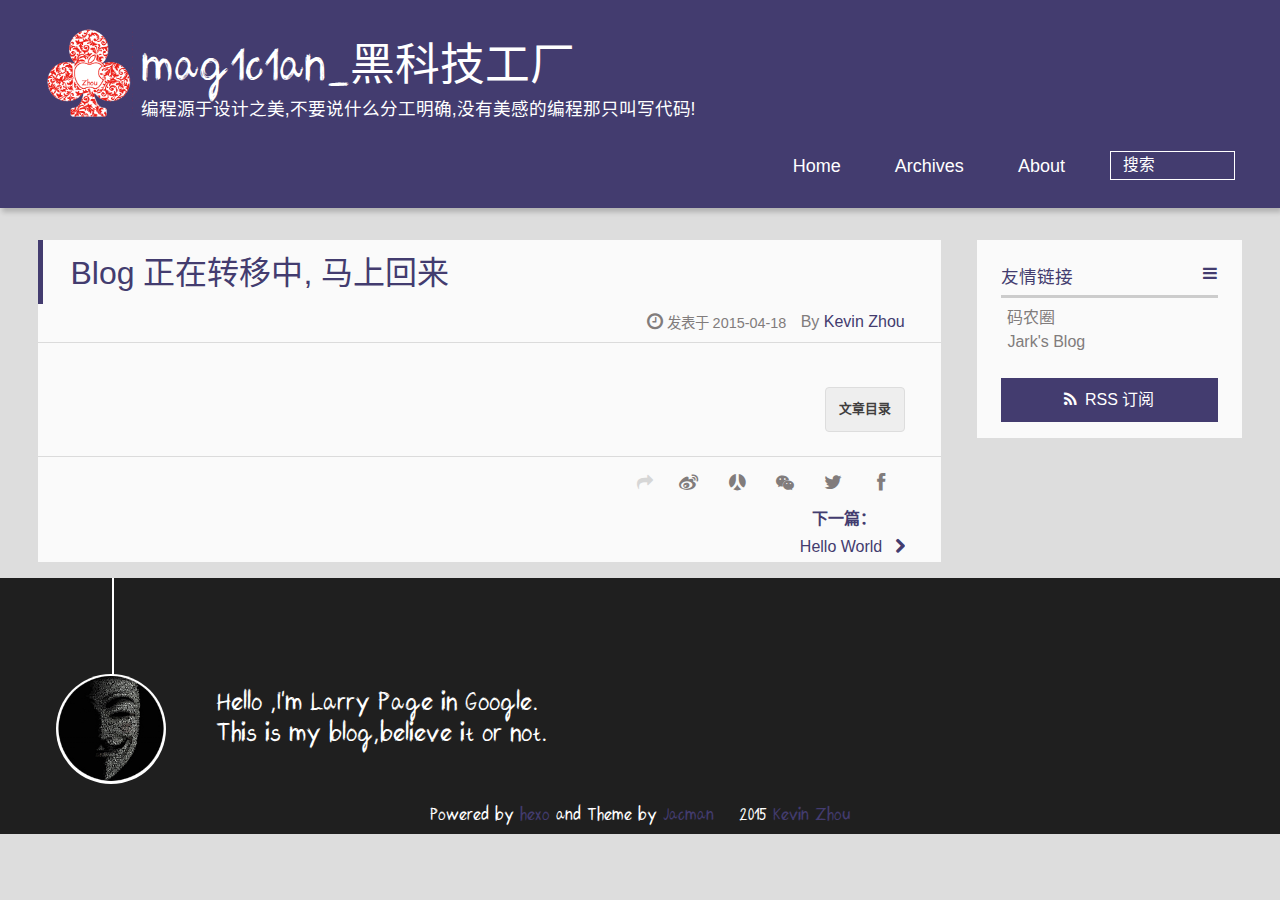
<file: 2015/04/18/1th/index.html>
<!DOCTYPE HTML>
<html lang="zh-CN">
<head>
  <meta charset="UTF-8">
  
    <title>Blog 正在转移中, 马上回来 | mag1c1an_黑科技工厂</title>
    <meta name="viewport" content="width=device-width, initial-scale=1,user-scalable=no">
    
    <meta name="author" content="Kevin Zhou">
    

    
    <meta name="description">
<meta property="og:type" content="article">
<meta property="og:title" content="Blog 正在转移中, 马上回来">
<meta property="og:url" content="http://yoursite.com/2015/04/18/1th/index.html">
<meta property="og:site_name" content="mag1c1an_黑科技工厂">
<meta property="og:description">
<meta name="twitter:card" content="summary">
<meta name="twitter:title" content="Blog 正在转移中, 马上回来">
<meta name="twitter:description">

    
    <link rel="alternative" href="/atom.xml" title="mag1c1an_黑科技工厂" type="application/atom+xml">
    
    
    <link rel="icon" href="/img/favicon.ico">
    
    
    <link rel="apple-touch-icon" href="/img/jacman.jpg">
    <link rel="apple-touch-icon-precomposed" href="/img/jacman.jpg">
    
    <link rel="stylesheet" href="/css/style.css" type="text/css">
</head>

  <body>
    <header>
      
<div>
		
			<div id="imglogo">
				<a href="/"><img src="/img/logo.png" alt="mag1c1an_黑科技工厂" title="mag1c1an_黑科技工厂"/></a>
			</div>
			
			<div id="textlogo">
				<h1 class="site-name"><a href="/" title="mag1c1an_黑科技工厂">mag1c1an_黑科技工厂</a></h1>
				<h2 class="blog-motto">编程源于设计之美,不要说什么分工明确,没有美感的编程那只叫写代码!</h2>
			</div>
			<div class="navbar"><a class="navbutton navmobile" href="#" title="菜单">
			</a></div>
			<nav class="animated">
				<ul>
					<ul>
					 
						<li><a href="/">Home</a></li>
					
						<li><a href="/archives">Archives</a></li>
					
						<li><a href="/about">About</a></li>
					
					<li>
 					
					<form class="search" action="//google.com/search" method="get" accept-charset="utf-8">
						<label>Search</label>
						<input type="search" id="search" name="q" autocomplete="off" maxlength="20" placeholder="搜索" />
						<input type="hidden" name="q" value="site:yoursite.com">
					</form>
					
					</li>
				</ul>
			</nav>			
</div>
    </header>
    <div id="container">
      <div id="main" class="post" itemscope itemprop="blogPost">
  
	<article itemprop="articleBody"> 
		<header class="article-info clearfix">
  <h1 itemprop="name">
    
      <a href="/2015/04/18/1th/" title="Blog 正在转移中, 马上回来" itemprop="url">Blog 正在转移中, 马上回来</a>
  </h1>
  <p class="article-author">By
       
		<a href="/about" title="Kevin Zhou" target="_blank" itemprop="author">Kevin Zhou</a>
		
  <p class="article-time">
    <time datetime="2015-04-18T11:56:06.000Z" itemprop="datePublished"> 发表于 2015-04-18</time>
    
  </p>
</header>
	<div class="article-content">
		
		<div id="toc" class="toc-article">
			<strong class="toc-title">文章目录</strong>
		
			
		
		</div>
		
		  
	</div>
		<footer class="article-footer clearfix">
<div class="article-catetags">


</div>



	<div class="article-share" id="share">
	
	  <div data-url="http://yoursite.com/2015/04/18/1th/" data-title="Blog 正在转移中, 马上回来 | mag1c1an_黑科技工厂" data-tsina="null" class="share clearfix">
	  </div>
	
	</div>


</footer>

   	       
	</article>
	
<nav class="article-nav clearfix">
 

<div class="next">
<a href="/2015/04/13/hello-world/"  title="Hello World">
 <strong>下一篇：</strong><br/> 
 <span>Hello World
</span>
</a>
</div>

</nav>

	

</div>  
      <div class="openaside"><a class="navbutton" href="#" title="显示侧边栏"></a></div>

  <div id="toc" class="toc-aside">
  <strong class="toc-title">文章目录</strong>
 
 
 
  </div>

<div id="asidepart">
<div class="closeaside"><a class="closebutton" href="#" title="隐藏侧边栏"></a></div>
<aside class="clearfix">

  

  

  <div class="linkslist">
  <p class="asidetitle">友情链接</p>
    <ul>
        
          <li>
            
            	<a href="https://coderq.com" target="_blank" title="一个面向程序员交流分享的新一代社区">码农圈</a>
            
          </li>
        
          <li>
            
            	<a href="http://wuchong.me" target="_blank" title="Jark&#39;s Blog">Jark&#39;s Blog</a>
            
          </li>
        
    </ul>
</div>

  


  <div class="rsspart">
	<a href="/atom.xml" target="_blank" title="rss">RSS 订阅</a>
</div>

</aside>
</div>
    </div>
    <footer><div id="footer" >
	
	<div class="line">
		<span></span>
		<div class="author"></div>
	</div>
	
	
	<section class="info">
		<p> Hello ,I&#39;m Larry Page in Google. <br/>
			This is my blog,believe it or not.</p>
	</section>
	 
	<div class="social-font" class="clearfix">
		
		
		
		
		
		
		
		
		
		
	</div>
			
		

		<p class="copyright">
		Powered by <a href="http://hexo.io" target="_blank" title="hexo">hexo</a> and Theme by <a href="https://github.com/wuchong/jacman" target="_blank" title="Jacman">Jacman</a> © 2015 
		
		<a href="/about" target="_blank" title="Kevin Zhou">Kevin Zhou</a>
		
		
		</p>
</div>
</footer>
    <script src="/js/jquery-2.0.3.min.js"></script>
<script src="/js/jquery.imagesloaded.min.js"></script>
<script src="/js/gallery.js"></script>

<script type="text/javascript">
$(document).ready(function(){ 
  $('.navbar').click(function(){
    $('header nav').toggleClass('shownav');
  });
  var myWidth = 0;
  function getSize(){
    if( typeof( window.innerWidth ) == 'number' ) {
      myWidth = window.innerWidth;
    } else if( document.documentElement && document.documentElement.clientWidth) {
      myWidth = document.documentElement.clientWidth;
    };
  };
  var m = $('#main'),
      a = $('#asidepart'),
      c = $('.closeaside'),
      o = $('.openaside');
  c.click(function(){
    a.addClass('fadeOut').css('display', 'none');
    o.css('display', 'block').addClass('fadeIn');
    m.addClass('moveMain');
  });
  o.click(function(){
    o.css('display', 'none').removeClass('beforeFadeIn');
    a.css('display', 'block').removeClass('fadeOut').addClass('fadeIn');      
    m.removeClass('moveMain');
  });
  $(window).scroll(function(){
    o.css("top",Math.max(80,260-$(this).scrollTop()));
  });
  
  $(window).resize(function(){
    getSize(); 
    if (myWidth >= 1024) {
      $('header nav').removeClass('shownav');
    }else{
      m.removeClass('moveMain');
      a.css('display', 'block').removeClass('fadeOut');
      o.css('display', 'none');
      
      $('#toc.toc-aside').css('display', 'none');
        
    }
  });
});
</script>

<script type="text/javascript">
$(document).ready(function(){ 
  var ai = $('.article-content>iframe'),
      ae = $('.article-content>embed'),
      t  = $('#toc'),
      ta = $('#toc.toc-aside'),
      o  = $('.openaside'),
      c  = $('.closeaside');
  if(ai.length>0){
    ai.wrap('<div class="video-container" />');
  };
  if(ae.length>0){
   ae.wrap('<div class="video-container" />');
  };
  c.click(function(){
    ta.css('display', 'block').addClass('fadeIn');
  });
  o.click(function(){
    ta.css('display', 'none');
  });
  $(window).scroll(function(){
    ta.css("top",Math.max(140,320-$(this).scrollTop()));
  });
});
</script>


<script type="text/javascript">
$(document).ready(function(){ 
  var $this = $('.share'),
      url = $this.attr('data-url'),
      encodedUrl = encodeURIComponent(url),
      title = $this.attr('data-title'),
      tsina = $this.attr('data-tsina'),
      description = $this.attr('description');
  var html = [
  '<a href="#" class="overlay" id="qrcode"></a>',
  '<div class="qrcode clearfix"><span>扫描二维码分享到微信朋友圈</span><a class="qrclose" href="#nothing"></a><strong>Loading...Please wait</strong><img id="qrcode-pic" data-src="http://s.jiathis.com/qrcode.php?url=' + encodedUrl + '"/></div>',
  '<a href="https://www.facebook.com/sharer.php?u=' + encodedUrl + '" class="article-share-facebook" target="_blank" title="Facebook"></a>',
  '<a href="https://twitter.com/intent/tweet?url=' + encodedUrl + '" class="article-share-twitter" target="_blank" title="Twitter"></a>',
  '<a href="#qrcode" class="article-share-qrcode" title="微信"></a>',
  '<a href="http://widget.renren.com/dialog/share?resourceUrl=' + encodedUrl + '&srcUrl=' + encodedUrl + '&title=' + title +'" class="article-share-renren" target="_blank" title="人人"></a>',
  '<a href="http://service.weibo.com/share/share.php?title='+title+'&url='+encodedUrl +'&ralateUid='+ tsina +'&searchPic=true&style=number' +'" class="article-share-weibo" target="_blank" title="微博"></a>',
  '<span title="Share to"></span>'
  ].join('');
  $this.append(html);
  $('.article-share-qrcode').click(function(){
    var imgSrc = $('#qrcode-pic').attr('data-src');
    $('#qrcode-pic').attr('src', imgSrc);
    $('#qrcode-pic').load(function(){
        $('.qrcode strong').text(' ');
    });
  });
});     
</script>









<link rel="stylesheet" href="/fancybox/jquery.fancybox.css" media="screen" type="text/css">
<script src="/fancybox/jquery.fancybox.pack.js"></script>
<script type="text/javascript">
$(document).ready(function(){ 
  $('.article-content').each(function(i){
    $(this).find('img').each(function(){
      if ($(this).parent().hasClass('fancybox')) return;
      var alt = this.alt;
      if (alt) $(this).after('<span class="caption">' + alt + '</span>');
      $(this).wrap('<a href="' + this.src + '" title="' + alt + '" class="fancybox"></a>');
    });
    $(this).find('.fancybox').each(function(){
      $(this).attr('rel', 'article' + i);
    });
  });
  if($.fancybox){
    $('.fancybox').fancybox();
  }
}); 
</script>



<!-- Analytics Begin -->





<!-- Analytics End -->

<!-- Totop Begin -->

	<div id="totop">
	<a title="返回顶部"><img src="/img/scrollup.png"/></a>
	</div>
	<script src="/js/totop.js"></script>

<!-- Totop End -->

<!-- MathJax Begin -->
<!-- mathjax config similar to math.stackexchange -->


<!-- MathJax End -->

<!-- Tiny_search Begin -->

<!-- Tiny_search End -->

  </body>
</html>
</file>
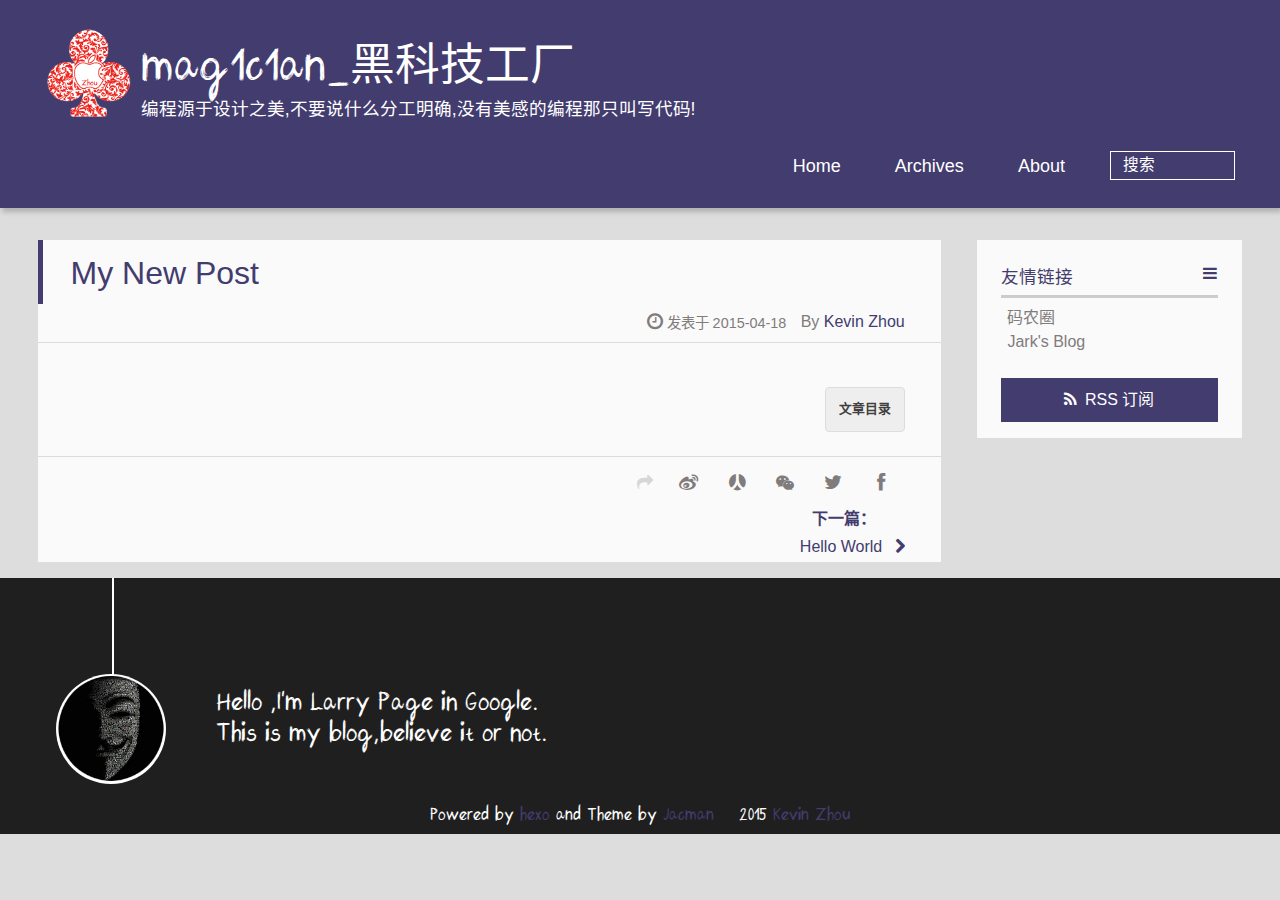
<file: 2015/04/18/Blog 正在转移中, 马上回来/index.html>
<!DOCTYPE HTML>
<html lang="zh-CN">
<head>
  <meta charset="UTF-8">
  
    <title>My New Post | mag1c1an_黑科技工厂</title>
    <meta name="viewport" content="width=device-width, initial-scale=1,user-scalable=no">
    
    <meta name="author" content="Kevin Zhou">
    

    
    <meta name="description">
<meta property="og:type" content="article">
<meta property="og:title" content="My New Post">
<meta property="og:url" content="http://yoursite.com/2015/04/18/Blog 正在转移中, 马上回来/index.html">
<meta property="og:site_name" content="mag1c1an_黑科技工厂">
<meta property="og:description">
<meta name="twitter:card" content="summary">
<meta name="twitter:title" content="My New Post">
<meta name="twitter:description">

    
    <link rel="alternative" href="/atom.xml" title="mag1c1an_黑科技工厂" type="application/atom+xml">
    
    
    <link rel="icon" href="/img/favicon.ico">
    
    
    <link rel="apple-touch-icon" href="/img/jacman.jpg">
    <link rel="apple-touch-icon-precomposed" href="/img/jacman.jpg">
    
    <link rel="stylesheet" href="/css/style.css" type="text/css">
</head>

  <body>
    <header>
      
<div>
		
			<div id="imglogo">
				<a href="/"><img src="/img/logo.png" alt="mag1c1an_黑科技工厂" title="mag1c1an_黑科技工厂"/></a>
			</div>
			
			<div id="textlogo">
				<h1 class="site-name"><a href="/" title="mag1c1an_黑科技工厂">mag1c1an_黑科技工厂</a></h1>
				<h2 class="blog-motto">编程源于设计之美,不要说什么分工明确,没有美感的编程那只叫写代码!</h2>
			</div>
			<div class="navbar"><a class="navbutton navmobile" href="#" title="菜单">
			</a></div>
			<nav class="animated">
				<ul>
					<ul>
					 
						<li><a href="/">Home</a></li>
					
						<li><a href="/archives">Archives</a></li>
					
						<li><a href="/about">About</a></li>
					
					<li>
 					
					<form class="search" action="//google.com/search" method="get" accept-charset="utf-8">
						<label>Search</label>
						<input type="search" id="search" name="q" autocomplete="off" maxlength="20" placeholder="搜索" />
						<input type="hidden" name="q" value="site:yoursite.com">
					</form>
					
					</li>
				</ul>
			</nav>			
</div>
    </header>
    <div id="container">
      <div id="main" class="post" itemscope itemprop="blogPost">
  
	<article itemprop="articleBody"> 
		<header class="article-info clearfix">
  <h1 itemprop="name">
    
      <a href="/2015/04/18/Blog 正在转移中, 马上回来/" title="My New Post" itemprop="url">My New Post</a>
  </h1>
  <p class="article-author">By
       
		<a href="/about" title="Kevin Zhou" target="_blank" itemprop="author">Kevin Zhou</a>
		
  <p class="article-time">
    <time datetime="2015-04-18T11:56:06.000Z" itemprop="datePublished"> 发表于 2015-04-18</time>
    
  </p>
</header>
	<div class="article-content">
		
		<div id="toc" class="toc-article">
			<strong class="toc-title">文章目录</strong>
		
			
		
		</div>
		
		  
	</div>
		<footer class="article-footer clearfix">
<div class="article-catetags">


</div>



	<div class="article-share" id="share">
	
	  <div data-url="http://yoursite.com/2015/04/18/Blog 正在转移中, 马上回来/" data-title="My New Post | mag1c1an_黑科技工厂" data-tsina="null" class="share clearfix">
	  </div>
	
	</div>


</footer>

   	       
	</article>
	
<nav class="article-nav clearfix">
 

<div class="next">
<a href="/2015/04/13/hello-world/"  title="Hello World">
 <strong>下一篇：</strong><br/> 
 <span>Hello World
</span>
</a>
</div>

</nav>

	

</div>  
      <div class="openaside"><a class="navbutton" href="#" title="显示侧边栏"></a></div>

  <div id="toc" class="toc-aside">
  <strong class="toc-title">文章目录</strong>
 
 
 
  </div>

<div id="asidepart">
<div class="closeaside"><a class="closebutton" href="#" title="隐藏侧边栏"></a></div>
<aside class="clearfix">

  

  

  <div class="linkslist">
  <p class="asidetitle">友情链接</p>
    <ul>
        
          <li>
            
            	<a href="https://coderq.com" target="_blank" title="一个面向程序员交流分享的新一代社区">码农圈</a>
            
          </li>
        
          <li>
            
            	<a href="http://wuchong.me" target="_blank" title="Jark&#39;s Blog">Jark&#39;s Blog</a>
            
          </li>
        
    </ul>
</div>

  


  <div class="rsspart">
	<a href="/atom.xml" target="_blank" title="rss">RSS 订阅</a>
</div>

</aside>
</div>
    </div>
    <footer><div id="footer" >
	
	<div class="line">
		<span></span>
		<div class="author"></div>
	</div>
	
	
	<section class="info">
		<p> Hello ,I&#39;m Larry Page in Google. <br/>
			This is my blog,believe it or not.</p>
	</section>
	 
	<div class="social-font" class="clearfix">
		
		
		
		
		
		
		
		
		
		
	</div>
			
		

		<p class="copyright">
		Powered by <a href="http://hexo.io" target="_blank" title="hexo">hexo</a> and Theme by <a href="https://github.com/wuchong/jacman" target="_blank" title="Jacman">Jacman</a> © 2015 
		
		<a href="/about" target="_blank" title="Kevin Zhou">Kevin Zhou</a>
		
		
		</p>
</div>
</footer>
    <script src="/js/jquery-2.0.3.min.js"></script>
<script src="/js/jquery.imagesloaded.min.js"></script>
<script src="/js/gallery.js"></script>

<script type="text/javascript">
$(document).ready(function(){ 
  $('.navbar').click(function(){
    $('header nav').toggleClass('shownav');
  });
  var myWidth = 0;
  function getSize(){
    if( typeof( window.innerWidth ) == 'number' ) {
      myWidth = window.innerWidth;
    } else if( document.documentElement && document.documentElement.clientWidth) {
      myWidth = document.documentElement.clientWidth;
    };
  };
  var m = $('#main'),
      a = $('#asidepart'),
      c = $('.closeaside'),
      o = $('.openaside');
  c.click(function(){
    a.addClass('fadeOut').css('display', 'none');
    o.css('display', 'block').addClass('fadeIn');
    m.addClass('moveMain');
  });
  o.click(function(){
    o.css('display', 'none').removeClass('beforeFadeIn');
    a.css('display', 'block').removeClass('fadeOut').addClass('fadeIn');      
    m.removeClass('moveMain');
  });
  $(window).scroll(function(){
    o.css("top",Math.max(80,260-$(this).scrollTop()));
  });
  
  $(window).resize(function(){
    getSize(); 
    if (myWidth >= 1024) {
      $('header nav').removeClass('shownav');
    }else{
      m.removeClass('moveMain');
      a.css('display', 'block').removeClass('fadeOut');
      o.css('display', 'none');
      
      $('#toc.toc-aside').css('display', 'none');
        
    }
  });
});
</script>

<script type="text/javascript">
$(document).ready(function(){ 
  var ai = $('.article-content>iframe'),
      ae = $('.article-content>embed'),
      t  = $('#toc'),
      ta = $('#toc.toc-aside'),
      o  = $('.openaside'),
      c  = $('.closeaside');
  if(ai.length>0){
    ai.wrap('<div class="video-container" />');
  };
  if(ae.length>0){
   ae.wrap('<div class="video-container" />');
  };
  c.click(function(){
    ta.css('display', 'block').addClass('fadeIn');
  });
  o.click(function(){
    ta.css('display', 'none');
  });
  $(window).scroll(function(){
    ta.css("top",Math.max(140,320-$(this).scrollTop()));
  });
});
</script>


<script type="text/javascript">
$(document).ready(function(){ 
  var $this = $('.share'),
      url = $this.attr('data-url'),
      encodedUrl = encodeURIComponent(url),
      title = $this.attr('data-title'),
      tsina = $this.attr('data-tsina'),
      description = $this.attr('description');
  var html = [
  '<a href="#" class="overlay" id="qrcode"></a>',
  '<div class="qrcode clearfix"><span>扫描二维码分享到微信朋友圈</span><a class="qrclose" href="#nothing"></a><strong>Loading...Please wait</strong><img id="qrcode-pic" data-src="http://s.jiathis.com/qrcode.php?url=' + encodedUrl + '"/></div>',
  '<a href="https://www.facebook.com/sharer.php?u=' + encodedUrl + '" class="article-share-facebook" target="_blank" title="Facebook"></a>',
  '<a href="https://twitter.com/intent/tweet?url=' + encodedUrl + '" class="article-share-twitter" target="_blank" title="Twitter"></a>',
  '<a href="#qrcode" class="article-share-qrcode" title="微信"></a>',
  '<a href="http://widget.renren.com/dialog/share?resourceUrl=' + encodedUrl + '&srcUrl=' + encodedUrl + '&title=' + title +'" class="article-share-renren" target="_blank" title="人人"></a>',
  '<a href="http://service.weibo.com/share/share.php?title='+title+'&url='+encodedUrl +'&ralateUid='+ tsina +'&searchPic=true&style=number' +'" class="article-share-weibo" target="_blank" title="微博"></a>',
  '<span title="Share to"></span>'
  ].join('');
  $this.append(html);
  $('.article-share-qrcode').click(function(){
    var imgSrc = $('#qrcode-pic').attr('data-src');
    $('#qrcode-pic').attr('src', imgSrc);
    $('#qrcode-pic').load(function(){
        $('.qrcode strong').text(' ');
    });
  });
});     
</script>









<link rel="stylesheet" href="/fancybox/jquery.fancybox.css" media="screen" type="text/css">
<script src="/fancybox/jquery.fancybox.pack.js"></script>
<script type="text/javascript">
$(document).ready(function(){ 
  $('.article-content').each(function(i){
    $(this).find('img').each(function(){
      if ($(this).parent().hasClass('fancybox')) return;
      var alt = this.alt;
      if (alt) $(this).after('<span class="caption">' + alt + '</span>');
      $(this).wrap('<a href="' + this.src + '" title="' + alt + '" class="fancybox"></a>');
    });
    $(this).find('.fancybox').each(function(){
      $(this).attr('rel', 'article' + i);
    });
  });
  if($.fancybox){
    $('.fancybox').fancybox();
  }
}); 
</script>



<!-- Analytics Begin -->





<!-- Analytics End -->

<!-- Totop Begin -->

	<div id="totop">
	<a title="返回顶部"><img src="/img/scrollup.png"/></a>
	</div>
	<script src="/js/totop.js"></script>

<!-- Totop End -->

<!-- MathJax Begin -->
<!-- mathjax config similar to math.stackexchange -->


<!-- MathJax End -->

<!-- Tiny_search Begin -->

<!-- Tiny_search End -->

  </body>
</html>
</file>
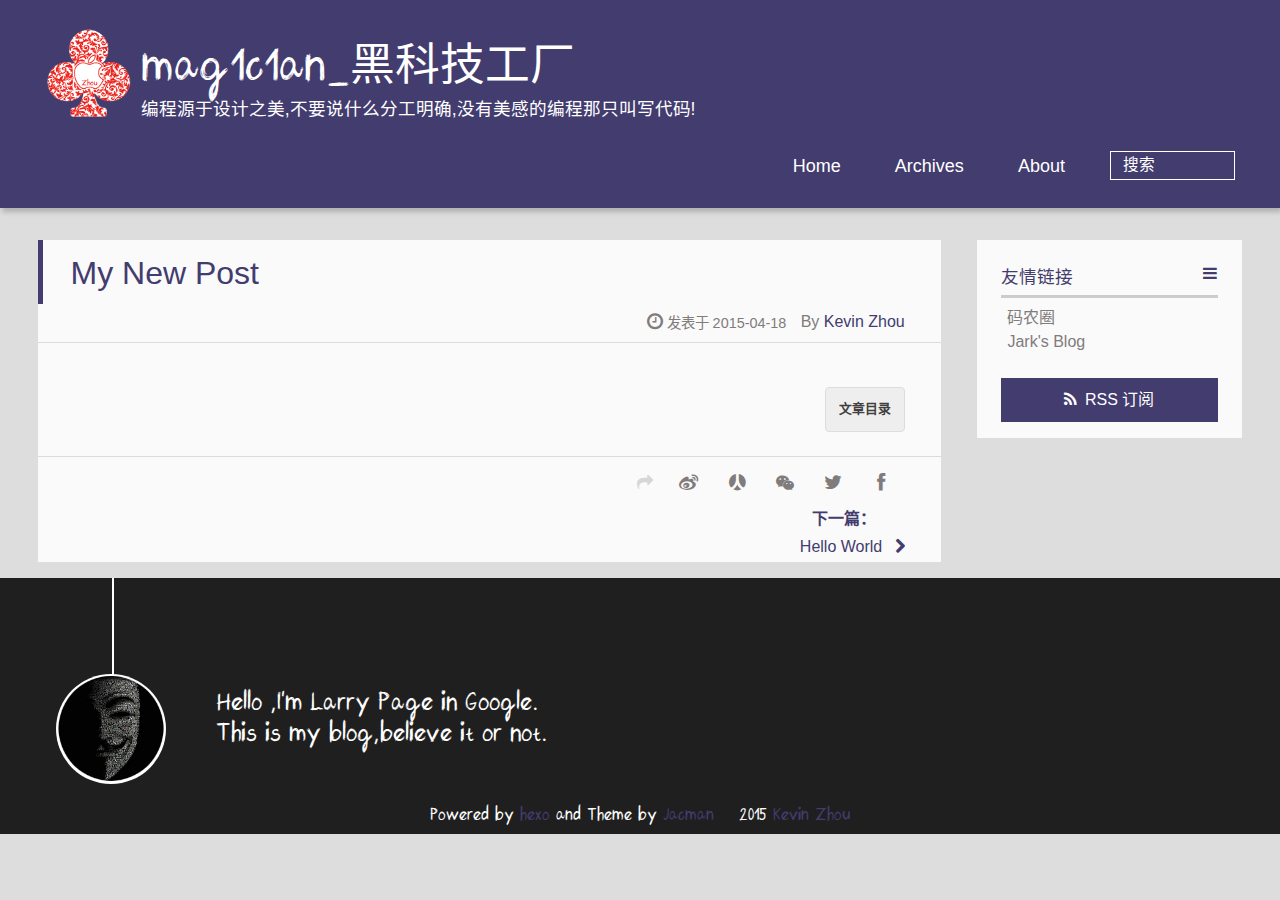
<file: 2015/04/18/My-New-Post/index.html>
<!DOCTYPE HTML>
<html lang="zh-CN">
<head>
  <meta charset="UTF-8">
  
    <title>My New Post | mag1c1an_黑科技工厂</title>
    <meta name="viewport" content="width=device-width, initial-scale=1,user-scalable=no">
    
    <meta name="author" content="Kevin Zhou">
    

    
    <meta name="description">
<meta property="og:type" content="article">
<meta property="og:title" content="My New Post">
<meta property="og:url" content="http://yoursite.com/2015/04/18/My-New-Post/index.html">
<meta property="og:site_name" content="mag1c1an_黑科技工厂">
<meta property="og:description">
<meta name="twitter:card" content="summary">
<meta name="twitter:title" content="My New Post">
<meta name="twitter:description">

    
    <link rel="alternative" href="/atom.xml" title="mag1c1an_黑科技工厂" type="application/atom+xml">
    
    
    <link rel="icon" href="/img/favicon.ico">
    
    
    <link rel="apple-touch-icon" href="/img/jacman.jpg">
    <link rel="apple-touch-icon-precomposed" href="/img/jacman.jpg">
    
    <link rel="stylesheet" href="/css/style.css" type="text/css">
</head>

  <body>
    <header>
      
<div>
		
			<div id="imglogo">
				<a href="/"><img src="/img/logo.png" alt="mag1c1an_黑科技工厂" title="mag1c1an_黑科技工厂"/></a>
			</div>
			
			<div id="textlogo">
				<h1 class="site-name"><a href="/" title="mag1c1an_黑科技工厂">mag1c1an_黑科技工厂</a></h1>
				<h2 class="blog-motto">编程源于设计之美,不要说什么分工明确,没有美感的编程那只叫写代码!</h2>
			</div>
			<div class="navbar"><a class="navbutton navmobile" href="#" title="菜单">
			</a></div>
			<nav class="animated">
				<ul>
					<ul>
					 
						<li><a href="/">Home</a></li>
					
						<li><a href="/archives">Archives</a></li>
					
						<li><a href="/about">About</a></li>
					
					<li>
 					
					<form class="search" action="//google.com/search" method="get" accept-charset="utf-8">
						<label>Search</label>
						<input type="search" id="search" name="q" autocomplete="off" maxlength="20" placeholder="搜索" />
						<input type="hidden" name="q" value="site:yoursite.com">
					</form>
					
					</li>
				</ul>
			</nav>			
</div>
    </header>
    <div id="container">
      <div id="main" class="post" itemscope itemprop="blogPost">
  
	<article itemprop="articleBody"> 
		<header class="article-info clearfix">
  <h1 itemprop="name">
    
      <a href="/2015/04/18/My-New-Post/" title="My New Post" itemprop="url">My New Post</a>
  </h1>
  <p class="article-author">By
       
		<a href="/about" title="Kevin Zhou" target="_blank" itemprop="author">Kevin Zhou</a>
		
  <p class="article-time">
    <time datetime="2015-04-18T11:56:06.000Z" itemprop="datePublished"> 发表于 2015-04-18</time>
    
  </p>
</header>
	<div class="article-content">
		
		<div id="toc" class="toc-article">
			<strong class="toc-title">文章目录</strong>
		
			
		
		</div>
		
		  
	</div>
		<footer class="article-footer clearfix">
<div class="article-catetags">


</div>



	<div class="article-share" id="share">
	
	  <div data-url="http://yoursite.com/2015/04/18/My-New-Post/" data-title="My New Post | mag1c1an_黑科技工厂" data-tsina="null" class="share clearfix">
	  </div>
	
	</div>


</footer>

   	       
	</article>
	
<nav class="article-nav clearfix">
 

<div class="next">
<a href="/2015/04/13/hello-world/"  title="Hello World">
 <strong>下一篇：</strong><br/> 
 <span>Hello World
</span>
</a>
</div>

</nav>

	

</div>  
      <div class="openaside"><a class="navbutton" href="#" title="显示侧边栏"></a></div>

  <div id="toc" class="toc-aside">
  <strong class="toc-title">文章目录</strong>
 
 
 
  </div>

<div id="asidepart">
<div class="closeaside"><a class="closebutton" href="#" title="隐藏侧边栏"></a></div>
<aside class="clearfix">

  

  

  <div class="linkslist">
  <p class="asidetitle">友情链接</p>
    <ul>
        
          <li>
            
            	<a href="https://coderq.com" target="_blank" title="一个面向程序员交流分享的新一代社区">码农圈</a>
            
          </li>
        
          <li>
            
            	<a href="http://wuchong.me" target="_blank" title="Jark&#39;s Blog">Jark&#39;s Blog</a>
            
          </li>
        
    </ul>
</div>

  


  <div class="rsspart">
	<a href="/atom.xml" target="_blank" title="rss">RSS 订阅</a>
</div>

</aside>
</div>
    </div>
    <footer><div id="footer" >
	
	<div class="line">
		<span></span>
		<div class="author"></div>
	</div>
	
	
	<section class="info">
		<p> Hello ,I&#39;m Larry Page in Google. <br/>
			This is my blog,believe it or not.</p>
	</section>
	 
	<div class="social-font" class="clearfix">
		
		
		
		
		
		
		
		
		
		
	</div>
			
		

		<p class="copyright">
		Powered by <a href="http://hexo.io" target="_blank" title="hexo">hexo</a> and Theme by <a href="https://github.com/wuchong/jacman" target="_blank" title="Jacman">Jacman</a> © 2015 
		
		<a href="/about" target="_blank" title="Kevin Zhou">Kevin Zhou</a>
		
		
		</p>
</div>
</footer>
    <script src="/js/jquery-2.0.3.min.js"></script>
<script src="/js/jquery.imagesloaded.min.js"></script>
<script src="/js/gallery.js"></script>

<script type="text/javascript">
$(document).ready(function(){ 
  $('.navbar').click(function(){
    $('header nav').toggleClass('shownav');
  });
  var myWidth = 0;
  function getSize(){
    if( typeof( window.innerWidth ) == 'number' ) {
      myWidth = window.innerWidth;
    } else if( document.documentElement && document.documentElement.clientWidth) {
      myWidth = document.documentElement.clientWidth;
    };
  };
  var m = $('#main'),
      a = $('#asidepart'),
      c = $('.closeaside'),
      o = $('.openaside');
  c.click(function(){
    a.addClass('fadeOut').css('display', 'none');
    o.css('display', 'block').addClass('fadeIn');
    m.addClass('moveMain');
  });
  o.click(function(){
    o.css('display', 'none').removeClass('beforeFadeIn');
    a.css('display', 'block').removeClass('fadeOut').addClass('fadeIn');      
    m.removeClass('moveMain');
  });
  $(window).scroll(function(){
    o.css("top",Math.max(80,260-$(this).scrollTop()));
  });
  
  $(window).resize(function(){
    getSize(); 
    if (myWidth >= 1024) {
      $('header nav').removeClass('shownav');
    }else{
      m.removeClass('moveMain');
      a.css('display', 'block').removeClass('fadeOut');
      o.css('display', 'none');
      
      $('#toc.toc-aside').css('display', 'none');
        
    }
  });
});
</script>

<script type="text/javascript">
$(document).ready(function(){ 
  var ai = $('.article-content>iframe'),
      ae = $('.article-content>embed'),
      t  = $('#toc'),
      ta = $('#toc.toc-aside'),
      o  = $('.openaside'),
      c  = $('.closeaside');
  if(ai.length>0){
    ai.wrap('<div class="video-container" />');
  };
  if(ae.length>0){
   ae.wrap('<div class="video-container" />');
  };
  c.click(function(){
    ta.css('display', 'block').addClass('fadeIn');
  });
  o.click(function(){
    ta.css('display', 'none');
  });
  $(window).scroll(function(){
    ta.css("top",Math.max(140,320-$(this).scrollTop()));
  });
});
</script>


<script type="text/javascript">
$(document).ready(function(){ 
  var $this = $('.share'),
      url = $this.attr('data-url'),
      encodedUrl = encodeURIComponent(url),
      title = $this.attr('data-title'),
      tsina = $this.attr('data-tsina'),
      description = $this.attr('description');
  var html = [
  '<a href="#" class="overlay" id="qrcode"></a>',
  '<div class="qrcode clearfix"><span>扫描二维码分享到微信朋友圈</span><a class="qrclose" href="#nothing"></a><strong>Loading...Please wait</strong><img id="qrcode-pic" data-src="http://s.jiathis.com/qrcode.php?url=' + encodedUrl + '"/></div>',
  '<a href="https://www.facebook.com/sharer.php?u=' + encodedUrl + '" class="article-share-facebook" target="_blank" title="Facebook"></a>',
  '<a href="https://twitter.com/intent/tweet?url=' + encodedUrl + '" class="article-share-twitter" target="_blank" title="Twitter"></a>',
  '<a href="#qrcode" class="article-share-qrcode" title="微信"></a>',
  '<a href="http://widget.renren.com/dialog/share?resourceUrl=' + encodedUrl + '&srcUrl=' + encodedUrl + '&title=' + title +'" class="article-share-renren" target="_blank" title="人人"></a>',
  '<a href="http://service.weibo.com/share/share.php?title='+title+'&url='+encodedUrl +'&ralateUid='+ tsina +'&searchPic=true&style=number' +'" class="article-share-weibo" target="_blank" title="微博"></a>',
  '<span title="Share to"></span>'
  ].join('');
  $this.append(html);
  $('.article-share-qrcode').click(function(){
    var imgSrc = $('#qrcode-pic').attr('data-src');
    $('#qrcode-pic').attr('src', imgSrc);
    $('#qrcode-pic').load(function(){
        $('.qrcode strong').text(' ');
    });
  });
});     
</script>









<link rel="stylesheet" href="/fancybox/jquery.fancybox.css" media="screen" type="text/css">
<script src="/fancybox/jquery.fancybox.pack.js"></script>
<script type="text/javascript">
$(document).ready(function(){ 
  $('.article-content').each(function(i){
    $(this).find('img').each(function(){
      if ($(this).parent().hasClass('fancybox')) return;
      var alt = this.alt;
      if (alt) $(this).after('<span class="caption">' + alt + '</span>');
      $(this).wrap('<a href="' + this.src + '" title="' + alt + '" class="fancybox"></a>');
    });
    $(this).find('.fancybox').each(function(){
      $(this).attr('rel', 'article' + i);
    });
  });
  if($.fancybox){
    $('.fancybox').fancybox();
  }
}); 
</script>



<!-- Analytics Begin -->





<!-- Analytics End -->

<!-- Totop Begin -->

	<div id="totop">
	<a title="返回顶部"><img src="/img/scrollup.png"/></a>
	</div>
	<script src="/js/totop.js"></script>

<!-- Totop End -->

<!-- MathJax Begin -->
<!-- mathjax config similar to math.stackexchange -->


<!-- MathJax End -->

<!-- Tiny_search Begin -->

<!-- Tiny_search End -->

  </body>
</html>
</file>
<file: css/style.css>
html,body,div,span,applet,object,iframe,h1,h2,h3,h4,h5,h6,p,blockquote,pre,a,abbr,acronym,address,big,cite,code,del,dfn,em,img,ins,kbd,q,s,samp,small,strike,strong,sub,sup,tt,var,dl,dt,dd,ol,ul,li,fieldset,form,label,legend,table,caption,tbody,tfoot,thead,tr,th,td{margin:0;padding:0;border:0;outline:0;font-weight:inherit;font-style:inherit;font-family:inherit;font-size:100%;vertical-align:baseline}body{line-height:1;color:#000;background:#fff}ol,ul{list-style:none}table{border-collapse:separate;border-spacing:0;vertical-align:middle}caption,th,td{text-align:left;font-weight:normal;vertical-align:middle}a img{border:none}/* custom Font*/
@font-face{font-family:"F2U_Scratch";font-weight:normal;font-style:normal;src:url("../font/F2UScratch.eot");src:url("../font/F2UScratch.eot?#iefix") format('embedded-opentype'),url("../font/F2UScratch.svg#F2U_Scratch") format('svg'),url("../font/F2UScratch.woff") format('woff'),url("../font/F2UScratch.ttf") format('truetype')}/* icon Font */
@font-face{font-family:"FontAwesome";font-style:normal;font-weight:normal;src:url("../font/fontawesome-webfont.eot?v=#4.0.3");src:url("../font/fontawesome-webfont.eot?#iefix&v=#4.0.3") format("embedded-opentype"),url("../font/fontawesome-webfont.woff?v=#4.0.3") format("woff"),url("../font/fontawesome-webfont.ttf?v=#4.0.3") format("truetype"),url("../font/fontawesome-webfont.svg#fontawesomeregular?v=#4.0.3") format("svg")}@font-face{font-family:"fontdiao";font-weight:normal;font-style:normal;src:url("../font/fontdiao.eot");src:url("../font/fontdiao.eot?#iefix") format('embedded-opentype'),url("../font/fontdiao.svg#fontdiao") format('svg'),url("../font/fontdiao.woff") format('woff'),url("../font/fontdiao.ttf") format('truetype')}/* Public style */
*{-webkit-margin-before:0;-webkit-margin-after:0}body{background:#ddd;font-family:"Helvetica Neue","Helvetica","Microsoft YaHei","WenQuanYi Micro Hei",Arial,sans-serif;font-size:100%;color:#817c7c;line-height:1.5}iframe{margin-top:10px}small{font-size:80%}sub,sup{font-size:75%;line-height:0;position:relative;vertical-align:baseline}sup{top:-.5em;padding-left:.3em}sub{bottom:-.25em}a{text-decoration:none;color:#817c7c;}a:hover,a:focus{outline:0;text-decoration:none;-webkit-transition:color 0.25s, background 0.5s;-moz-transition:color 0.25s, background 0.5s;-o-transition:color 0.25s, background 0.5s;-ms-transition:color 0.25s, background 0.5s;transition:color 0.25s, background 0.5s}a:hover:before{-webkit-transition:color 0.25s, background 0.5s;-moz-transition:color 0.25s, background 0.5s;-o-transition:color 0.25s, background 0.5s;-ms-transition:color 0.25s, background 0.5s;transition:color 0.25s, background 0.5s}input:focus{outline:none}input,button{margin:0;padding:0;}input::-moz-focus-inner,button::-moz-focus-inner{border:0;padding:0}h1{font-size:1.5em}.fa{display:inline-block;font-family:FontAwesome;font-style:normal;font-weight:normal;line-height:1;-webkit-font-smoothing:antialiased;-moz-osx-font-smoothing:grayscale}.clearfix{zoom:1}.clearfix:before,.clearfix:after{content:"";display:table}.clearfix:after{clear:both}::-webkit-input-placeholder{color:#fff;padding:2px 0 0 4px}::-moz-placeholder{color:#fff;padding:2px 0 0 4px}:-ms-input-placeholder{color:#fff;padding:2px 0 0 4px}::-webkit-input-placeholder::before{font-family:"FontAwesome";-webkit-font-smoothing:antialiased;-moz-osx-font-smoothing:grayscale;content:"\f002";padding-right:4px}::-moz-placeholder:before{font-family:"FontAwesome";-webkit-font-smoothing:antialiased;-moz-osx-font-smoothing:grayscale;content:"\f002";padding-right:4px}:-ms-input-placeholder::before{font-family:"FontAwesome";-webkit-font-smoothing:antialiased;-moz-osx-font-smoothing:grayscale;content:"\f002";padding-right:4px}input[type="search"]::-webkit-search-cancel-button,input[type="search"]::-webkit-search-decoration{-webkit-appearance:none}::-webkit-search-cancel-button:after{font-family:"FontAwesome";-webkit-font-smoothing:antialiased;-moz-osx-font-smoothing:grayscale;content:'\f00d';color:#fff;padding-right:4px}/* css3 animate */
.animated{-webkit-animation-fill-mode:both;-moz-animation-fill-mode:both;-o-animation-fill-mode:both;-ms-animation-fill-mode:both;animation-fill-mode:both;-webkit-animation-duration:1s;-moz-animation-duration:1s;-o-animation-duration:1s;-ms-animation-duration:1s;animation-duration:1s}@-webkit-keyframes fadeIn{0%{opacity:0;-ms-filter:"progid:DXImageTransform.Microsoft.Alpha(Opacity=0)";filter:alpha(opacity=0)}100%{opacity:1;-ms-filter:none;filter:none}}.fadeIn{-webkit-animation-name:fadeIn;-moz-animation-name:fadeIn;-o-animation-name:fadeIn;-ms-animation-name:fadeIn;animation-name:fadeIn}.fadeOut{-webkit-animation-name:fadeOut;-moz-animation-name:fadeOut;-o-animation-name:fadeOut;-ms-animation-name:fadeOut;animation-name:fadeOut}@-moz-keyframes fadeInDown{0%{opacity:0;-ms-filter:"progid:DXImageTransform.Microsoft.Alpha(Opacity=0)";filter:alpha(opacity=0);-webkit-transform:translateY(-20px);-moz-transform:translateY(-20px);-o-transform:translateY(-20px);-ms-transform:translateY(-20px);transform:translateY(-20px)}100%{opacity:1;-ms-filter:none;filter:none;-webkit-transform:translateY(0);-moz-transform:translateY(0);-o-transform:translateY(0);-ms-transform:translateY(0);transform:translateY(0)}}@-webkit-keyframes fadeInDown{0%{opacity:0;-ms-filter:"progid:DXImageTransform.Microsoft.Alpha(Opacity=0)";filter:alpha(opacity=0);-webkit-transform:translateY(-20px);-moz-transform:translateY(-20px);-o-transform:translateY(-20px);-ms-transform:translateY(-20px);transform:translateY(-20px)}100%{opacity:1;-ms-filter:none;filter:none;-webkit-transform:translateY(0);-moz-transform:translateY(0);-o-transform:translateY(0);-ms-transform:translateY(0);transform:translateY(0)}}@-o-keyframes fadeInDown{0%{opacity:0;-ms-filter:"progid:DXImageTransform.Microsoft.Alpha(Opacity=0)";filter:alpha(opacity=0);-webkit-transform:translateY(-20px);-moz-transform:translateY(-20px);-o-transform:translateY(-20px);-ms-transform:translateY(-20px);transform:translateY(-20px)}100%{opacity:1;-ms-filter:none;filter:none;-webkit-transform:translateY(0);-moz-transform:translateY(0);-o-transform:translateY(0);-ms-transform:translateY(0);transform:translateY(0)}}@keyframes fadeInDown{0%{opacity:0;-ms-filter:"progid:DXImageTransform.Microsoft.Alpha(Opacity=0)";filter:alpha(opacity=0);-webkit-transform:translateY(-20px);-moz-transform:translateY(-20px);-o-transform:translateY(-20px);-ms-transform:translateY(-20px);transform:translateY(-20px)}100%{opacity:1;-ms-filter:none;filter:none;-webkit-transform:translateY(0);-moz-transform:translateY(0);-o-transform:translateY(0);-ms-transform:translateY(0);transform:translateY(0)}}body >header{width:100%;-webkit-box-shadow:2px 4px 5px rgba(3,3,3,0.2);box-shadow:2px 4px 5px rgba(3,3,3,0.2);background:url("../") center #433c6f;color:#fff;padding:1em 0 .8em;}@media only screen and (min-width:1024px){body >header{padding:1.8em 0 1.5em}}body >header >div{width:95%;margin:0 auto;position:relative;overflow:hidden;}@media only screen and (min-width:1024px){body >header >div{width:93%}}body >header a{display:block;color:#fff}#imglogo{float:left;width:4em;height:4em;}@media only screen and (min-width:768px){#imglogo{width:5em}}@media only screen and (min-width:1024px){#imglogo{width:5.5em}}#imglogo img{width:4em;}@media only screen and (min-width:768px){#imglogo img{width:5em}}@media only screen and (min-width:1024px){#imglogo img{width:5.5em}}#textlogo{float:left;width:75%;margin-left:.5em;}#textlogo h1.site-name{width:86%;font-family:"F2U_Scratch";font-size:200%;line-height:1.5;-webkit-font-smoothing:antialiased;-moz-osx-font-smoothing:grayscale;}@media only screen and (min-width:768px){#textlogo h1.site-name{font-size:240%}}@media only screen and (min-width:1024px){#textlogo h1.site-name{font-size:280%}}#textlogo h2.blog-motto{font-size:.7em;font-weight:normal;}@media only screen and (min-width:768px){#textlogo h2.blog-motto{font-size:100%}}@media only screen and (min-width:1024px){#textlogo h2.blog-motto{font-size:110%}}.navbar{position:absolute;width:2em;right:0;top:1em;padding:.5em;}@media only screen and (min-width:1024px){.navbar{display:none}}.navbutton::before{font-family:"FontAwesome";-webkit-font-smoothing:antialiased;-moz-osx-font-smoothing:grayscale;content:"\f0c9"}.navmobile::before{padding-left:1em}header nav{float:left;width:100%;font-size:112.5%;padding-top:.5em;max-height:.01em;-webkit-transition:max-height 1s ease-out;-moz-transition:max-height 1s ease-out;-o-transition:max-height 1s ease-out;-ms-transition:max-height 1s ease-out;transition:max-height 1s ease-out;}@media only screen and (min-width:568px){header nav{width:50%}}@media only screen and (min-width:1024px){header nav{float:right;width:auto;margin-top:1em;max-height:none}}@media only screen and (min-width:1024px){header nav ul{float:right}}@media only screen and (min-width:1024px){header nav ul li{float:left}}header nav ul li a{padding:.2em 0 .2em 1em;}@media only screen and (min-width:1024px){header nav ul li a{padding:.2em 1.5em}}header nav ul li a:hover{background:#312b55;color:#e9cd4c}.shownav{max-height:40em}.search{padding:.1em 0 0 1em;}.search input{-webkit-appearance:textfield;font-size:.87em;line-height:1.7;border:1px solid #fff;color:#fff;background:transparent;width:80%;padding-left:.5em;}@media only screen and (min-width:1024px){.search input{width:8em;-webkit-transition:0.5s width;-moz-transition:0.5s width;-o-transition:0.5s width;-ms-transition:0.5s width;transition:0.5s width}.search input:focus{width:15em}}.search label{display:none}/* index layout */
#container{width:95%;margin:0 auto;overflow:hidden;}@media only screen and (min-width:768px){#container{width:96%}}@media only screen and (min-width:1024px){#container{width:94%}}@media only screen and (min-width:1560px){#container{width:82%}}#main{margin:1em 0 0;line-height:1.8;}@media only screen and (min-width:1024px){#main{margin:2em 0 0;width:75%;float:left;-webkit-transition:margin 0.5s ease-out;-moz-transition:margin 0.5s ease-out;-o-transition:margin 0.5s ease-out;-ms-transition:margin 0.5s ease-out;transition:margin 0.5s ease-out}}#main section.post{background:#fafafa;margin-bottom:.125em;}#main section.post a{display:block;border-left:.5em solid #ccc;-webkit-transition:border-left 0.45s;-moz-transition:border-left 0.45s;-o-transition:border-left 0.45s;-ms-transition:border-left 0.45s;transition:border-left 0.45s;padding:.5em;}@media only screen and (min-width:768px){#main section.post a{padding:1em}}#main section.post a:hover{border-left:.5em solid #433c6f}#main section.post a h1{color:#433c6f;line-height:2}#main section.post a p{color:#817c7c}#main section.post a time{color:#817c7c;display:block;margin:.5em 0;font-size:.9em}#main article.post-expand{background:#fafafa;margin-bottom:3.5em;}#main article.post-expand .img-logo{max-width:180px;max-height:96px;display:block !important;margin-right:.7em;margin-left:.7em;padding:0;float:right;clear:right}#main article.post-expand .img-topic{max-width:300px;max-height:1800px;display:block !important;margin-left:.7em;margin-right:.7em;padding:0;float:right;clear:right}#main article.post-expand .article-more-link a{display:inline-block;line-height:1em;padding:6px 15px;-webkit-border-radius:15px;border-radius:15px;background:#ddd;color:#817c7c;text-decoration:none;}#main article.post-expand .article-more-link a:hover{background:#433c6f;color:#fff;text-decoration:none}#archive-page section.post a{font-size:.9em;padding:.5em !important;}@media only screen and (min-width:768px){#archive-page section.post a time{padding-left:1em}}.moveMain{margin-left:10% !important}.unexpand .prev{border-left:.5em solid #ccc;}.unexpand .prev:hover{border-left:.5em solid #433c6f}#page-nav{background:#fafafa;text-align:center;overflow:hidden;}#page-nav a{display:inline-block;padding:.5em 1em}#page-nav a{color:#433c6f;}#page-nav a:hover{background:#ccc;color:#433c6f}#page-nav .prev{float:left;-webkit-transition:border-left 0.5s;-moz-transition:border-left 0.5s;-o-transition:border-left 0.5s;-ms-transition:border-left 0.5s;transition:border-left 0.5s;}#page-nav .prev span:before{font-family:"FontAwesome";-webkit-font-smoothing:antialiased;-moz-osx-font-smoothing:grayscale;content:"\f053";padding-right:.5em}#page-nav .next{float:right;}#page-nav .next span:before{font-family:"FontAwesome";-webkit-font-smoothing:antialiased;-moz-osx-font-smoothing:grayscale;content:"\f054";padding-left:.5em}#page-nav .page-number{display:none;padding:.5em 1em;}@media only screen and (min-width:768px){#page-nav .page-number{display:inline-block}}#page-nav .current{color:#b8b8b8;font-weight:bold}#page-nav .space{color:#433c6f}/* page layout */
@media only screen and (min-width:1024px){.page{margin-left:10% !important}}/* archive layout */
.category-icon:before,.tag-icon:before,.archive-icon:before{font-family:"FontAwesome";-webkit-font-smoothing:antialiased;-moz-osx-font-smoothing:grayscale;color:#ccc;font-size:100%;padding-right:.3em}.category-icon:before{content:"\f07b"}.tag-icon:before{content:"\f02c"}.archive-icon:before{content:"\f187"}.archive-title{margin:1em 0;padding:2em;background:#fafafa;border-left:.5em solid #ccc;}@media only screen and (min-width:1024px){.archive-title{margin:2em 0;width:18.5%;padding-left:.5%;float:left}}.archive-title h2{width:90%;color:#433c6f;font-size:120%}.archive-title a{color:#433c6f;-webkit-transition:color 0.5s;-moz-transition:color 0.5s;-o-transition:color 0.5s;-ms-transition:color 0.5s;transition:color 0.5s;}.archive-title a:hover{color:#433c6f;-webkit-transition:color 0.5s;-moz-transition:color 0.5s;-o-transition:color 0.5s;-ms-transition:color 0.5s;transition:color 0.5s}.current{color:#ea6753 !important}@media only screen and (min-width:768px){.archive-part{min-height:200px}}@media only screen and (min-width:1024px){.archive-part{float:right;margin-left:2% !important}}.archive-part section.post{width:100%;}.archive-part section.post time{font-size:1.1em !important;float:left;}@media only screen and (max-width:568px){.archive-part section.post time{width:100%}}@media only screen and (min-width:568px){.archive-part section.post time{width:20%}}@media only screen and (min-width:768px){.archive-nav{width:100%;float:left;margin-top:1em}}/* tags&categories layout */
.all-list-box{min-height:400px}.post,.page,.link,.photo{background:#fafafa;}.post a,.page a,.link a,.photo a{color:#433c6f;}.post a:hover,.page a:hover,.link a:hover,.photo a:hover{color:#ea6753}@media only screen and (min-width:768px){article header.article-info{border-bottom:1px solid #dbdbdb}}article header.article-info >h1{padding:.2em 3%;font-size:170%;line-height:1.5;word-wrap:break-word;word-break:normal;-webkit-font-smoothing:antialiased;-moz-osx-font-smoothing:grayscale;border-left:5px solid #433c6f}@media only screen and (min-width:1024px){article header.article-info >h1{font-size:200%;padding-top:.3em}}article header.article-info >p.article-author{padding:.3em 4% .3em 0;text-align:right;border-bottom:1px solid #dbdbdb;}@media only screen and (min-width:768px){article header.article-info >p.article-author{float:right;border-bottom:none}}article header.article-info >p.article-time{padding-top:.5em;font-size:.8em;text-align:center;margin-bottom:-2.7em;}@media only screen and (min-width:768px){article header.article-info >p.article-time{float:right;margin-right:1em;padding-top:.1em;font-size:.9em}}article header.article-info >p.article-time:before{font-family:"FontAwesome";font-size:130%;content:"\f017";-webkit-font-smoothing:antialiased;-moz-osx-font-smoothing:grayscale}article .article-content{padding:1.5em 4%;color:#413f3f;font-size:100%;}article .article-content:before,article .article-content:after{content:"";display:block;clear:both}article .article-content .kb{padding:.1em .6em;border:1px solid #ccc;background-color:code-color;color:#8f8f8f;-webkit-box-shadow:0 1px 0 rgba(0,0,0,0.2),0 0 0 2px #fff inset;box-shadow:0 1px 0 rgba(0,0,0,0.2),0 0 0 2px #fff inset;-webkit-border-radius:3px;border-radius:3px;display:inline-block;margin:0 .1em;text-shadow:0 1px 0 #fff;line-height:1.5;white-space:nowrap}article .article-content h1,article .article-content h2{font-size:180%;line-height:1.2em;padding-bottom:.3em;margin-top:1.5em;border-bottom:2px solid #dbdbdb}article .article-content h3{font-size:140%;line-height:1em;margin-top:1.3em}article .article-content h4,article .article-content h5,article .article-content h6{font-size:140%}article .article-content h1,article .article-content h2,article .article-content h3,article .article-content h4,article .article-content h5,article .article-content h6{color:#333;-webkit-font-smoothing:antialiased;-moz-osx-font-smoothing:grayscale;}article .article-content h1 >code,article .article-content h2 >code,article .article-content h3 >code,article .article-content h4 >code,article .article-content h5 >code,article .article-content h6 >code{color:#a3a3a3}article .article-content hr{border:1px solid #dbdbdb}article .article-content strong{font-weight:bold}article .article-content em{font-style:italic}article .article-content acronym,article .article-content abbr{border-bottom:1px dotted}article .article-content blockquote{border-left:.2em solid #433c6f;margin:.65em 0 .65em 1%;padding-left:1%;line-height:1.5;font-size:100%;color:#808080;}article .article-content blockquote footer{background:#fafafa;padding:0;margin:0;font-size:80%;line-height:1em}article .article-content blockquote cite{font-style:italic;padding-left:.5em}article .article-content ul,article .article-content ol{padding-left:1.5em;font-size:100%;padding-top:.7em;}@media only screen and (min-width:768px){article .article-content ul,article .article-content ol{padding-left:1.5em}}article .article-content ul li{list-style:disc;text-align:match-parent}article .article-content ol li{list-style-type:decimal}article .article-content dl dt{font-weight:blod}article .article-content ul li>code,article .article-content ol li>code,article .article-content p code,article .article-content strong code,article .article-content em code,article .article-content table th>code,article .article-content table td>code{font-family:Monaco,Menlo,Consolas,Courier New,monospace;background:#eee;color:#d14;border:1px solid #d6d6d6;padding:0 5px;margin:0 2px;font-size:90%;white-space:nowrap;text-shadow:0 1px #fff;-webkit-border-radius:.25em;-webkit-border-radius:.25em;border-radius:.25em}article .article-content p{line-height:1.5;margin-top:.7em;}@media only screen and (min-width:1024px){article .article-content p{margin-top:1em}}article .article-content img,article .article-content video,article .article-content figure img{max-width:100%;height:auto;vertical-align:middle;padding-top:.5em;}@media only screen and (min-width:1024px){article .article-content img,article .article-content video,article .article-content figure img{padding-top:.7em}}article .article-content .img-topic,article .article-content .img-logo{display:none}article .article-content .img-center{display:block;margin:auto}article .article-content .img-shadow{-webkit-box-shadow:0 0 2px 3px #ddd;box-shadow:0 0 2px 3px #ddd}article .article-content figcaption,article .article-content .caption{display:block;margin-top:.3em;color:#808080;position:relative;font-size:.9em;padding-left:1.3em;}article .article-content figcaption:before,article .article-content .caption:before{content:'\f040';position:absolute;font:.9em "FontAwesome";position:absolute;left:0;top:.3em}article .article-content .video-container{position:relative;padding-top:56%;height:0;overflow:hidden;}article .article-content .video-container iframe,article .article-content .video-container object,article .article-content .video-container embed{position:absolute;top:0;left:0;width:100%;height:100%;margin-top:0}article .article-content table{max-width:100%;border-collapse:collapse;border-spacing:0;margin-top:1em;}article .article-content table th{font-weight:bold;border-bottom:2px solid #dbdbdb;padding:.5em;line-height:1.3em}article .article-content table td{border-bottom:1px solid #dbdbdb;padding:.5em;line-height:1.3em}article .article-content .pullquote{text-align:left;width:45%;margin:0;border:none}article .article-content .left{margin-left:.5em;margin-right:1em;float:left}article .article-content .right{margin-right:.5em;margin-left:1em;float:right}footer.article-footer{background:#fafafa;padding:0 4%;margin:0;border-top:1px solid #dbdbdb}.article-share{float:right;width:100%;}@media only screen and (min-width:568px){.article-share{width:60%}}@media only screen and (min-width:768px){.article-share{width:16.5em}}.article-share .share-jiathis{padding:.5em 0;margin-top:.3em}.share span{float:right;height:3em;width:1em;margin-right:.5em;position:relative;color:#d6d6d6;}.share span:before{font-family:"FontAwesome";content:"\f064";font-size:1em;-webkit-font-smoothing:antialiased;-moz-osx-font-smoothing:grayscale;width:1.5em;height:1.5em;position:absolute;top:50%;left:50%;margin-top:-.75em;margin-left:-.75em}.share a{float:right;width:3em;height:3em;display:block;position:relative;}.share a:before{font-size:1.2em;font-family:"FontAwesome";text-align:center;color:#817c7c;-webkit-font-smoothing:antialiased;-moz-osx-font-smoothing:grayscale;width:1.5em;height:1.5em;position:absolute;top:50%;left:50%;margin-top:-.75em;margin-left:-.75em}.share a:hover:before{color:#fff}.article-share-twitter:before{content:"\f099"}.article-share-twitter:hover{background:#00aced;text-shadow:0 1px #008abe}.article-share-facebook:before{content:"\f09a"}.article-share-facebook:hover{background:#3b5998;text-shadow:0 1px #2f477a}.article-share-weibo:before{content:"\f18a"}.article-share-weibo:hover{background:#c64d3e;text-shadow:0 1px #a13c2f}.article-share-qrcode:before{font-family:"fontdiao" !important;content:"\f132"}.article-share-qrcode:hover{background:#49ae0f;text-shadow:0 1px #3a8b0c}.article-share-renren:before{content:"\f18b"}.article-share-renren:hover{background:#369;text-shadow:0 1px #29527a}.article-back-to-top:before{content:"\f062"}.article-back-to-top:hover{background:#762c54;text-shadow:0 1px #5e2343}.qrcode{width:15em;height:15em;position:absolute;top:50%;left:50%;margin-top:-7.5em;margin-left:-7.5em;background:#fff;border:2px solid #ccc;-webkit-border-radius:3px;border-radius:3px;display:inline-block;opacity:0;-ms-filter:"progid:DXImageTransform.Microsoft.Alpha(Opacity=0)";filter:alpha(opacity=0);position:fixed;text-align:center;visibility:hidden;z-index:10;-webkit-transition:opacity 0.5s;-moz-transition:opacity 0.5s;-o-transition:opacity 0.5s;-ms-transition:opacity 0.5s;transition:opacity 0.5s;}@media only screen and (min-width:1024px){.qrcode{width:20em;height:20em;position:absolute;top:50%;left:50%;margin-top:-10em;margin-left:-10em;position:fixed}}.qrcode span{display:block;width:80%;height:1.5em;font-size:80%;float:left;}.qrcode span:before{content:none}.qrcode a{display:block;width:16%;height:1.5em;float:left}.qrcode img{width:90%;height:90%}.qrclose:before{font-family:"FontAwesome";-webkit-font-smoothing:antialiased;-moz-osx-font-smoothing:grayscale;content:"\f057";color:#ccc}.qrclose:hover:before{color:#433c6f !important}.overlay{display:none !important}.overlay:target+.qrcode{opacity:1;-ms-filter:none;filter:none;visibility:visible}.comments-count{color:#d6d6d6;margin-top:.3em;padding:.5em 0;float:right;}.comments-count span:before{font-family:"FontAwesome";-webkit-font-smoothing:antialiased;-moz-osx-font-smoothing:grayscale;content:"\f075"}@media only screen and (max-width:568px){.comments-count{float:left}}.comments-count-link{padding:.5em;margin:0 .3em;}.comments-count-link:hover{color:#fff !important;background:#433c6f}.article-tags,.article-categories{padding:.5em 0;float:left;}@media only screen and (max-width:568px){.article-tags,.article-categories{margin-right:1em !important}}.article-tags{color:#d6d6d6;}@media only screen and (max-width:568px){.article-tags{margin-left:0}}.article-tags span{position:relative;float:left;width:1em;height:2em;margin-right:.5em;}.article-tags span:before{font-family:"FontAwesome";-webkit-font-smoothing:antialiased;-moz-osx-font-smoothing:grayscale;width:1.2em;height:1.2em;position:absolute;top:50%;left:50%;margin-top:-.6em;margin-left:-.6em;content:"\f02c"}.article-tags a{float:left;padding:0 .3em;margin:.3em;background:#e6e6e6;}.article-tags a:hover{color:#fff;background:#433c6f}.article-categories{color:#d6d6d6;margin-top:.3em;margin-right:3em;}.article-categories span:before{font-family:"FontAwesome";-webkit-font-smoothing:antialiased;-moz-osx-font-smoothing:grayscale;content:"\f07b"}.article-category-link{padding:.5em;margin:0 .3em;}.article-category-link:hover{color:#fff !important;background:#433c6f}.article-nav{padding:0 10%;}@media only screen and (min-width:768px){.article-nav{padding:0 4%}}.article-nav strong{font-size:1em;font-weight:bold}.article-nav a{display:block;overflow:hidden}.article-nav .prev a:hover,.article-nav .next a:hover{background:#433c6f;color:#fff}.article-nav .prev{width:100%;float:left;}.article-nav .prev strong{padding-left:1.8em}.article-nav .prev span:before{font-family:"FontAwesome";-webkit-font-smoothing:antialiased;-moz-osx-font-smoothing:grayscale;content:"\f053";padding-right:.5em}@media only screen and (min-width:768px){.article-nav .prev{width:45%;float:left}}.article-nav .next{width:100%;float:left;text-align:left;}.article-nav .next strong{padding-left:1.5em}.article-nav .next span:before{font-family:"FontAwesome";-webkit-font-smoothing:antialiased;-moz-osx-font-smoothing:grayscale;content:"\f054";padding-right:.5em}@media only screen and (min-width:768px){.article-nav .next{width:45%;float:right;text-align:right}.article-nav .next strong{padding-right:1.8em}.article-nav .next span:before{content:none}.article-nav .next span:after{font-family:"FontAwesome";-webkit-font-smoothing:antialiased;-moz-osx-font-smoothing:grayscale;content:"\f054";padding-left:.5em}}section.comment{padding:0 4%;margin:1em 0}.toc-article{background:#eee;margin:1.6em 0 0 2em;padding:1em;-webkit-border-radius:4px;-webkit-border-radius:4px;border-radius:4px;border:1px solid #ddd;}.toc-article strong{padding:.3em 0}.toc-article ul li{list-style:disc;text-align:match-parent;margin:.5em 0}.toc-article ol li{list-style-type:decimal;margin:.5em 0}#toc{line-height:1.3em;font-size:.8em;float:right;}#toc .toc{padding:0;}#toc .toc li{list-style-type:none}#toc .toc-child{padding-left:1.5em;padding-top:0}#toc.toc-aside{display:none;width:13%;position:fixed;right:2%;top:320px;overflow:hidden;line-height:1.5em;font-size:1em;color:#333;opacity:.6;-ms-filter:"progid:DXImageTransform.Microsoft.Alpha(Opacity=60)";filter:alpha(opacity=60);-webkit-transition:opacity 1s ease-out;-moz-transition:opacity 1s ease-out;-o-transition:opacity 1s ease-out;-ms-transition:opacity 1s ease-out;transition:opacity 1s ease-out;}#toc.toc-aside strong{padding:.3em 0;color:#817c7c}#toc.toc-aside:hover{-webkit-transition:opacity 0.3s ease-out;-moz-transition:opacity 0.3s ease-out;-o-transition:opacity 0.3s ease-out;-ms-transition:opacity 0.3s ease-out;transition:opacity 0.3s ease-out;opacity:1;-ms-filter:none;filter:none}#toc.toc-aside a{-webkit-transition:color 1s ease-out;-moz-transition:color 1s ease-out;-o-transition:color 1s ease-out;-ms-transition:color 1s ease-out;transition:color 1s ease-out;}#toc.toc-aside a:hover{color:#433c6f;-webkit-transition:color 0.3s ease-out;-moz-transition:color 0.3s ease-out;-o-transition:color 0.3s ease-out;-ms-transition:color 0.3s ease-out;transition:color 0.3s ease-out}.active{color:#433c6f !important}.openaside{display:none;position:fixed;right:7.5%;top:260px;}.openaside a{display:block;color:#fff;border:1px solid #fff;-webkit-border-radius:5px;border-radius:5px;background:#433c6f;padding:.2em .55em;}.openaside a::before{font-family:"FontAwesome";-webkit-font-smoothing:antialiased;-moz-osx-font-smoothing:grayscale;content:"\f0c9"}.closeaside{display:none;}.closeaside a{color:#433c6f;}.closeaside a:hover{color:#433c6f}.closeaside a::before{font-family:"FontAwesome";-webkit-font-smoothing:antialiased;-moz-osx-font-smoothing:grayscale;content:"\f0c9"}@media only screen and (min-width:1024px){.closeaside{display:block;position:absolute;right:25px;top:22px}}#asidepart{background:#fafafa;margin:1em 0 0;padding:.5em 2% 1em;}@media only screen and (min-width:1024px){#asidepart{position:relative;float:left;width:18%;margin:2em 0 0 3%}}.asidetitle{font-size:1.1em;color:#433c6f;padding:0 0 .3125em 0;border-bottom:.1875em solid #ccc;}.asidetitle a{color:#433c6f;}.asidetitle a:hover{color:#433c6f;-webkit-transition:color 0.5s;-moz-transition:color 0.5s;-o-transition:color 0.5s;-ms-transition:color 0.5s;transition:color 0.5s}@media only screen and (min-width:768px){.categorieslist{width:45%;float:left;margin:0 5% 0 0}}@media only screen and (min-width:1024px){.categorieslist{width:100%;float:none;margin:1em 0 0}}.categorieslist li{border-bottom:1px solid #ccc;}.categorieslist li a{display:block;padding:.5em 5%;}.categorieslist li a:hover{color:#433c6f}.tagslist{margin:1em 0 0;}@media only screen and (min-width:768px){.tagslist{width:45%;float:left;margin:0 5% 0 0}}@media only screen and (min-width:1024px){.tagslist{width:100%;float:none;margin:1em 0 0}}.tagslist ul{padding:.5em 0}.tagslist ul li{float:left;}.tagslist ul li a{display:block;margin:.3125em;padding:.125em .3125em;background:#dbdbdb;}.tagslist ul li a:hover{color:#433c6f;background:#e6e6e6}.rsspart{background:#433c6f;width:100%;}@media only screen and (min-width:768px){.rsspart{float:left;width:45%;margin:0 5% 0 0}}@media only screen and (min-width:1024px){.rsspart{width:100%;float:none;margin:1em 0 0}}.rsspart a{color:#fff;display:block;padding:.625em 0;text-align:center;}.rsspart a:hover{color:#433c6f;background:#fafafa}.rsspart a::before{font-family:"FontAwesome";-webkit-font-smoothing:antialiased;-moz-osx-font-smoothing:grayscale;padding-right:.5em;content:"\f09e"}.archiveslist{padding-right:1em;}@media only screen and (min-width:1024px){.archiveslist{width:100%;float:none;margin:1em 0 0}}.archiveslist li{font-size:.8em;line-height:2em;}.archiveslist li a{padding:.5em;}.archiveslist li a:hover{color:#433c6f;-webkit-transition:color 0.25s;-moz-transition:color 0.25s;-o-transition:color 0.25s;-ms-transition:color 0.25s;transition:color 0.25s}.archiveslist .archive-list-count:before{content:"("}.archiveslist .archive-list-count:after{content:")"}.archive-list{padding:.5em 0}.archive-float ul{padding:0}.archive-float li{float:left;margin:.3em;}@media only screen and (min-width:1024px){.archive-float li{float:none}}@media only screen and (min-width:768px){.tagcloudlist{width:45%;float:left;margin:0 5% 0 0}}@media only screen and (min-width:1024px){.tagcloudlist{width:100%;float:none;margin:1em 0 0}}.tagcloudlist .tagcloudlist a{padding:.2em;display:block;float:left;}.tagcloudlist .tagcloudlist a:hover{color:#433c6f;-webkit-transition:color 0.25s;-moz-transition:color 0.25s;-o-transition:color 0.25s;-ms-transition:color 0.25s;transition:color 0.25s}.linkslist{margin-top:.5em;}@media only screen and (min-width:768px){.linkslist{width:45%;float:left;margin:0 5% 0 0}}@media only screen and (min-width:1024px){.linkslist{width:100%;float:none;margin:1em 0 0}}.linkslist ul{padding:.5em 0;}.linkslist ul a{font-size:1em;line-height:1.5;display:block;padding:0 3%;}.linkslist ul a:hover{color:#433c6f;-webkit-transition:color 0.25s;-moz-transition:color 0.25s;-o-transition:color 0.25s;-ms-transition:color 0.25s;transition:color 0.25s}.weiboshow{margin-top:.5em;}@media only screen and (min-width:768px){.weiboshow{width:45%;float:left;margin:0 5% 0 0}}@media only screen and (min-width:1024px){.weiboshow{width:100%;float:none;margin:1em 0 0}}.weiboshow iframe{padding:.5em 0}.doubanshow{margin-top:.5em;}@media only screen and (min-width:768px){.doubanshow{width:45%;float:left;margin:0 5% 0 0}}@media only screen and (min-width:1024px){.doubanshow{width:100%;float:none;margin:1em 0 0}}.doubanshow div{padding:.5em 0}footer{margin-top:1em;background:#1f1f1f;padding:0 2% .5em}#footer{width:95%;margin:0 auto;overflow:hidden;position:relative;}#footer .line{width:100%;height:14em;margin:0 auto;}@media only screen and (min-width:768px){#footer .line{width:10em;float:left;position:relative}}#footer .line span{display:block;width:.5em;height:6.25em;border-right:.125em solid #fff;margin:0 auto;}@media only screen and (min-width:768px){#footer .line span{position:absolute;left:3em;margin:0 0 1.5em}}.author{width:6.875em;height:6.875em;margin:0 auto;background:no-repeat url("../img/author.jpg") left top;-webkit-background-size:6.875em 6.875em;-moz-background-size:6.875em 6.875em;background-size:6.875em 6.875em;-webkit-border-radius:3.4375em;border-radius:3.4375em;-webkit-transition:-webkit-transform 2s ease-out;-moz-transition:-moz-transform 2s ease-out;-o-transition:-o-transform 2s ease-out;-ms-transition:-ms-transform 2s ease-out;transition:transform 2s ease-out;}.author:hover{-webkit-transform:rotateZ(360deg);-moz-transform:rotateZ(360deg);-o-transform:rotateZ(360deg);-ms-transform:rotateZ(360deg);transform:rotateZ(360deg)}@media only screen and (min-width:768px){.author{position:absolute;top:6em;margin:0 0 1.5em}}.info{font-family:"F2U_Scratch";-webkit-font-smoothing:antialiased;-moz-osx-font-smoothing:grayscale;font-size:150%;line-height:1.3em;width:90%;margin:0 auto;color:#fff;}@media only screen and (min-width:768px){.info{margin:4.5em 0 2em 0;float:left;width:75%}}.social-font{width:100%;margin:0 auto;float:left;padding-left:3%;}@media only screen and (min-width:568px){.social-font{padding-left:20%}}@media only screen and (min-width:768px){.social-font{width:15em;position:absolute;right:-2em;top:3em}}.social-font a{float:left;display:block;width:14%;color:#fff;font-size:185%;padding:.5em;}@media only screen and (min-width:1024px){.social-font a{padding:.3em}}.social-font a:hover:before{color:#433c6f}.icon-weibo:before,.icon-github:before,.icon-twitter:before,.icon-facebook:before,.icon-stack-overflow:before,.icon-email:before,.icon-google_plus:before,.icon-linkedin:before{font-family:"FontAwesome";-webkit-font-smoothing:antialiased;-moz-osx-font-smoothing:grayscale}.icon-weibo:before{content:"\f18a"}.icon-github:before{content:"\f09b"}.icon-twitter:before{content:"\f099"}.icon-facebook:before{content:"\f09a"}.icon-stack-overflow:before{content:"\f16c"}.icon-email:before{content:"\f003"}.icon-google_plus:before{content:"\f0d5"}.icon-linkedin:before{content:"\f08c"}.icon-douban:before{font-family:"fontdiao";-webkit-font-smoothing:antialiased;-moz-osx-font-smoothing:grayscale;content:"\f111"}.icon-zhihu:before{font-family:"fontdiao";-webkit-font-smoothing:antialiased;-moz-osx-font-smoothing:grayscale;content:"\f142"}.copyright{-webkit-font-smoothing:antialiased;-moz-osx-font-smoothing:grayscale;font-family:"F2U_Scratch";width:100%;color:#fff;text-align:center;}@media only screen and (min-width:768px){.copyright{float:left}}.copyright a{color:#433c6f;}.copyright a:hover{color:#433c6f;text-decoration:underline}.cc-license{width:100%;float:left;text-align:center;}.cc-license .cc-opacity{opacity:.7;-ms-filter:"progid:DXImageTransform.Microsoft.Alpha(Opacity=70)";filter:alpha(opacity=70);border-bottom:none;}.cc-license .cc-opacity:hover{opacity:.9;-ms-filter:"progid:DXImageTransform.Microsoft.Alpha(Opacity=90)";filter:alpha(opacity=90)}.cc-license img{display:inline-block}.article-content pre,.article-content .highlight,.article-content .highlight pre{background:#2d2d2d;margin:.5em 0;padding:.5em 2%;color:#ccc;line-height:1.5;font-size:.8em;-webkit-border-radius:.35em;-webkit-border-radius:.35em;border-radius:.35em;word-wrap:break-word;}@media only screen and (min-width:568px){.article-content pre,.article-content .highlight,.article-content .highlight pre{font-size:.9em}}.article-content .highlight .gutter pre,.article-content .gist .gist-file .gist-data .line-numbers{color:#666;font-size:.4em;}@media only screen and (min-width:568px){.article-content .highlight .gutter pre,.article-content .gist .gist-file .gist-data .line-numbers{font-size:.9em;line-height:1.5}}.article-content pre{font-family:Monaco,Menlo,Consolas,Courier New,monospace;background:#f5f5f5;border:1px solid #ccc;}.article-content pre code{color:#333;background:none;text-shadow:none;padding:0}.article-content .highlight{overflow:auto;font-size:.4em;}@media only screen and (min-width:568px){.article-content .highlight{font-size:.9em}}.article-content .highlight pre{border:none;margin:0;padding:0}.article-content .highlight table{margin:0;width:auto}.article-content .highlight td{border:none;padding:0}.article-content .highlight figcaption{zoom:1;font-size:.85em;text-align:left;color:#999;line-height:1em;padding:.5em 0;margin-bottom:.5em;}.article-content .highlight figcaption:before,.article-content .highlight figcaption:after{content:"";display:table}.article-content .highlight figcaption:after{clear:both}.article-content .highlight figcaption a{float:right}.article-content .highlight .gutter pre{text-align:right;padding-right:1.5em}.article-content .highlight .line{height:20px}.article-content .gist{margin:.5em 0;background:#2d2d2d;padding:1em 2%;-webkit-border-radius:.35em;-webkit-border-radius:.35em;border-radius:.35em;}.article-content .gist .gist-file{border:none;font-family:Monaco,Menlo,Consolas,Courier New,monospace;margin:0;}.article-content .gist .gist-file .gist-data{background:none;border:none;}.article-content .gist .gist-file .gist-data .line-numbers{background:none;border:none;padding:0 1.5em 0 0}.article-content .gist .gist-file .gist-data .line-data{padding:0 !important}.article-content .gist .gist-file .highlight{margin:0;padding:0;border:none;background:#2d2d2d}.article-content .gist .gist-file .gist-meta{background:#2d2d2d;color:#999;font:.85em "Georgia",serif;text-shadow:0 0;padding:0;margin-top:1em;}.article-content .gist .gist-file .gist-meta a{color:#433c6f;font-weight:normal;}.article-content .gist .gist-file .gist-meta a:hover{color:#433c6f}pre .comment,pre .title{color:#999}pre .variable,pre .attribute,pre .tag,pre .regexp,pre .ruby .constant,pre .xml .tag .title,pre .xml .pi,pre .xml .doctype,pre .html .doctype,pre .css .id,pre .css .class,pre .css .pseudo{color:#f2777a}pre .number,pre .preprocessor,pre .built_in,pre .literal,pre .params,pre .constant{color:#f99157}pre .class,pre .ruby .class .title,pre .css .rules .attribute{color:#9c9}pre .string,pre .value,pre .inheritance,pre .header,pre .ruby .symbol,pre .xml .cdata{color:#9c9}pre .css .hexcolor{color:#6cc}pre .function,pre .python .decorator,pre .python .title,pre .ruby .function .title,pre .ruby .title .keyword,pre .perl .sub,pre .javascript .title,pre .coffeescript .title{color:#69c}pre .keyword,pre .javascript .function{color:#c9c}.gallery{overflow:hidden;position:relative;}.gallery:hover .control{opacity:1;-ms-filter:none;filter:none}.gallery img{min-width:100%;max-width:100%;height:auto;position:absolute;top:0;left:0;opacity:0;-ms-filter:"progid:DXImageTransform.Microsoft.Alpha(Opacity=0)";filter:alpha(opacity=0)}.gallery .control{opacity:0;-ms-filter:"progid:DXImageTransform.Microsoft.Alpha(Opacity=0)";filter:alpha(opacity=0);-webkit-transition:0.3s;-moz-transition:0.3s;-o-transition:0.3s;-ms-transition:0.3s;transition:0.3s}.gallery .prev,.gallery .next{position:absolute;top:0;width:50%;height:100%;cursor:pointer;}.gallery .prev:before,.gallery .next:before{position:absolute;font:24px/1 "FontAwesome";text-align:center;width:24px;text-shadow:0 0 15px rgba(0,0,0,0.5);color:#fff;margin-top:-12px;top:50%}.gallery .prev{left:0;}.gallery .prev:before{content:'\f053';left:10px}.gallery .next{right:0;}.gallery .next:before{content:'\f054';right:10px}#totop{position:fixed;bottom:5em;right:1em;cursor:pointer;}@media only screen and (max-width:1024px){#totop{display:none !important}}
</file>
